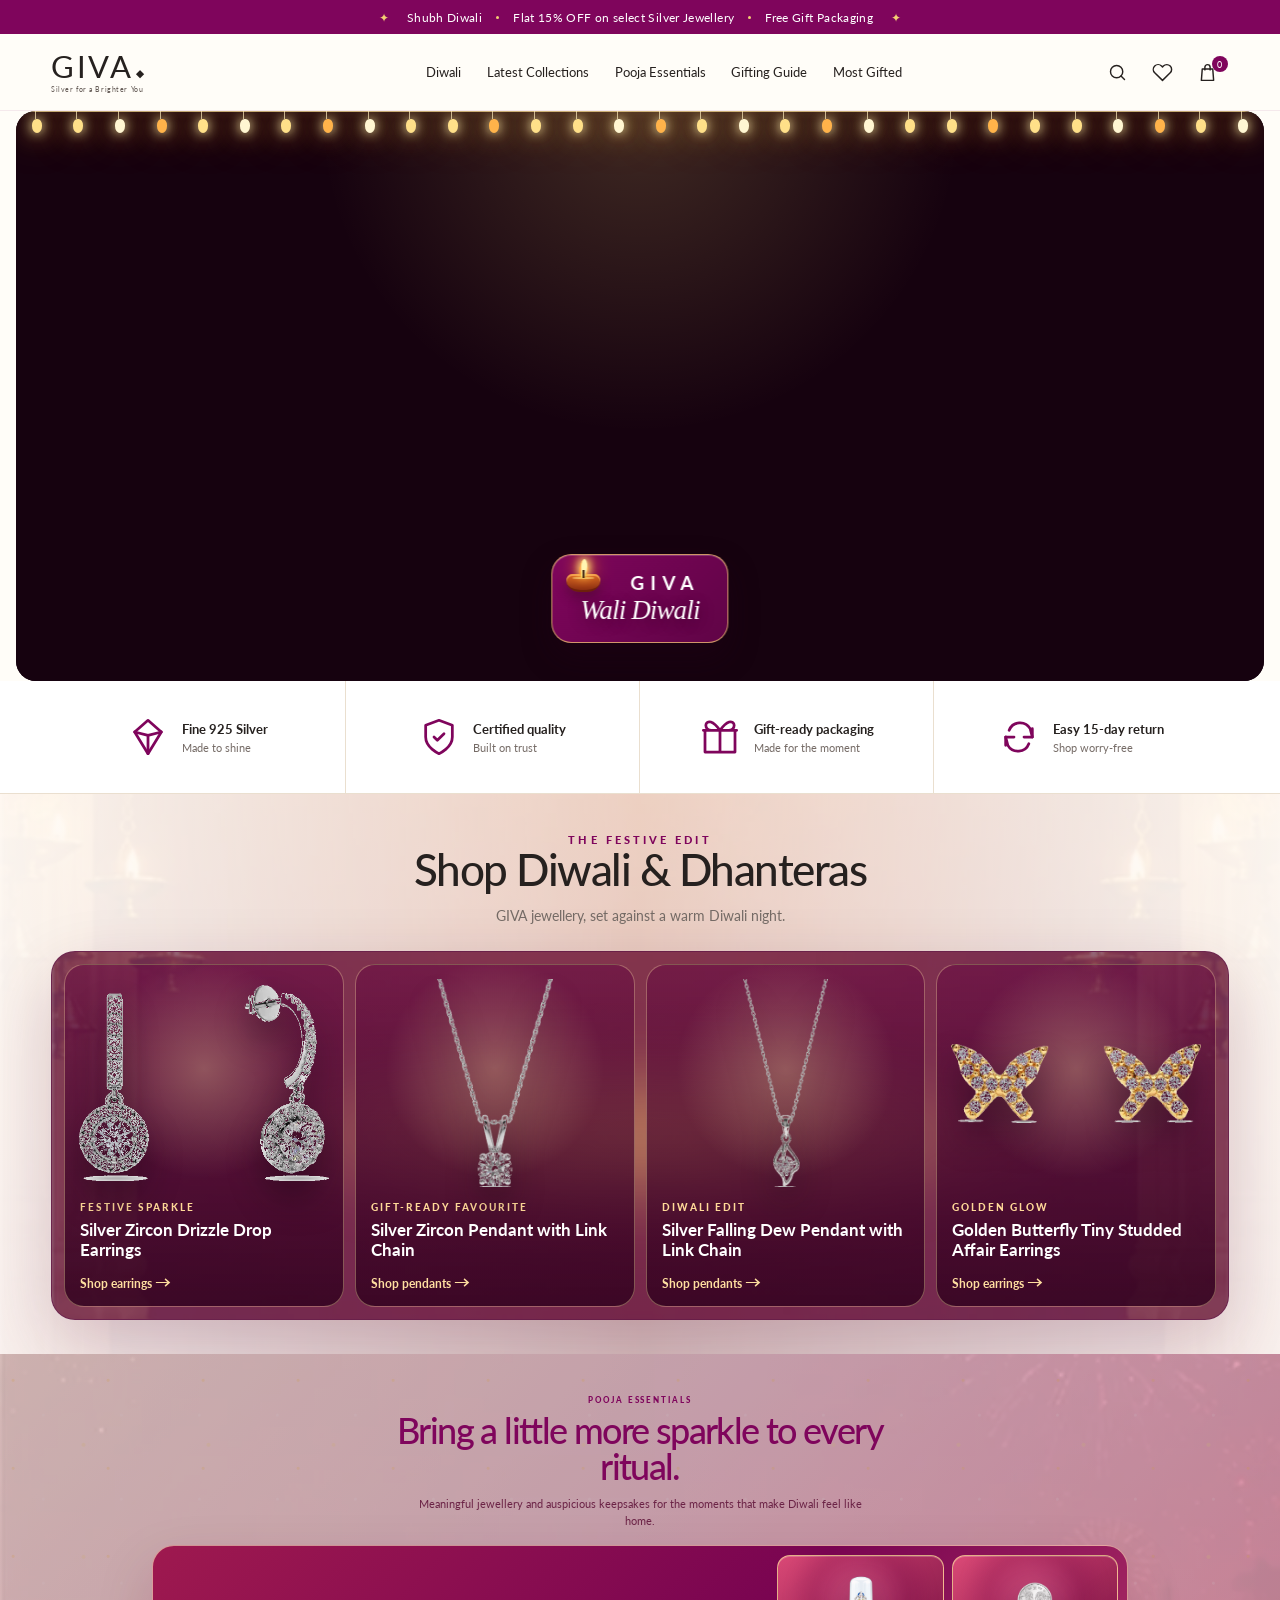
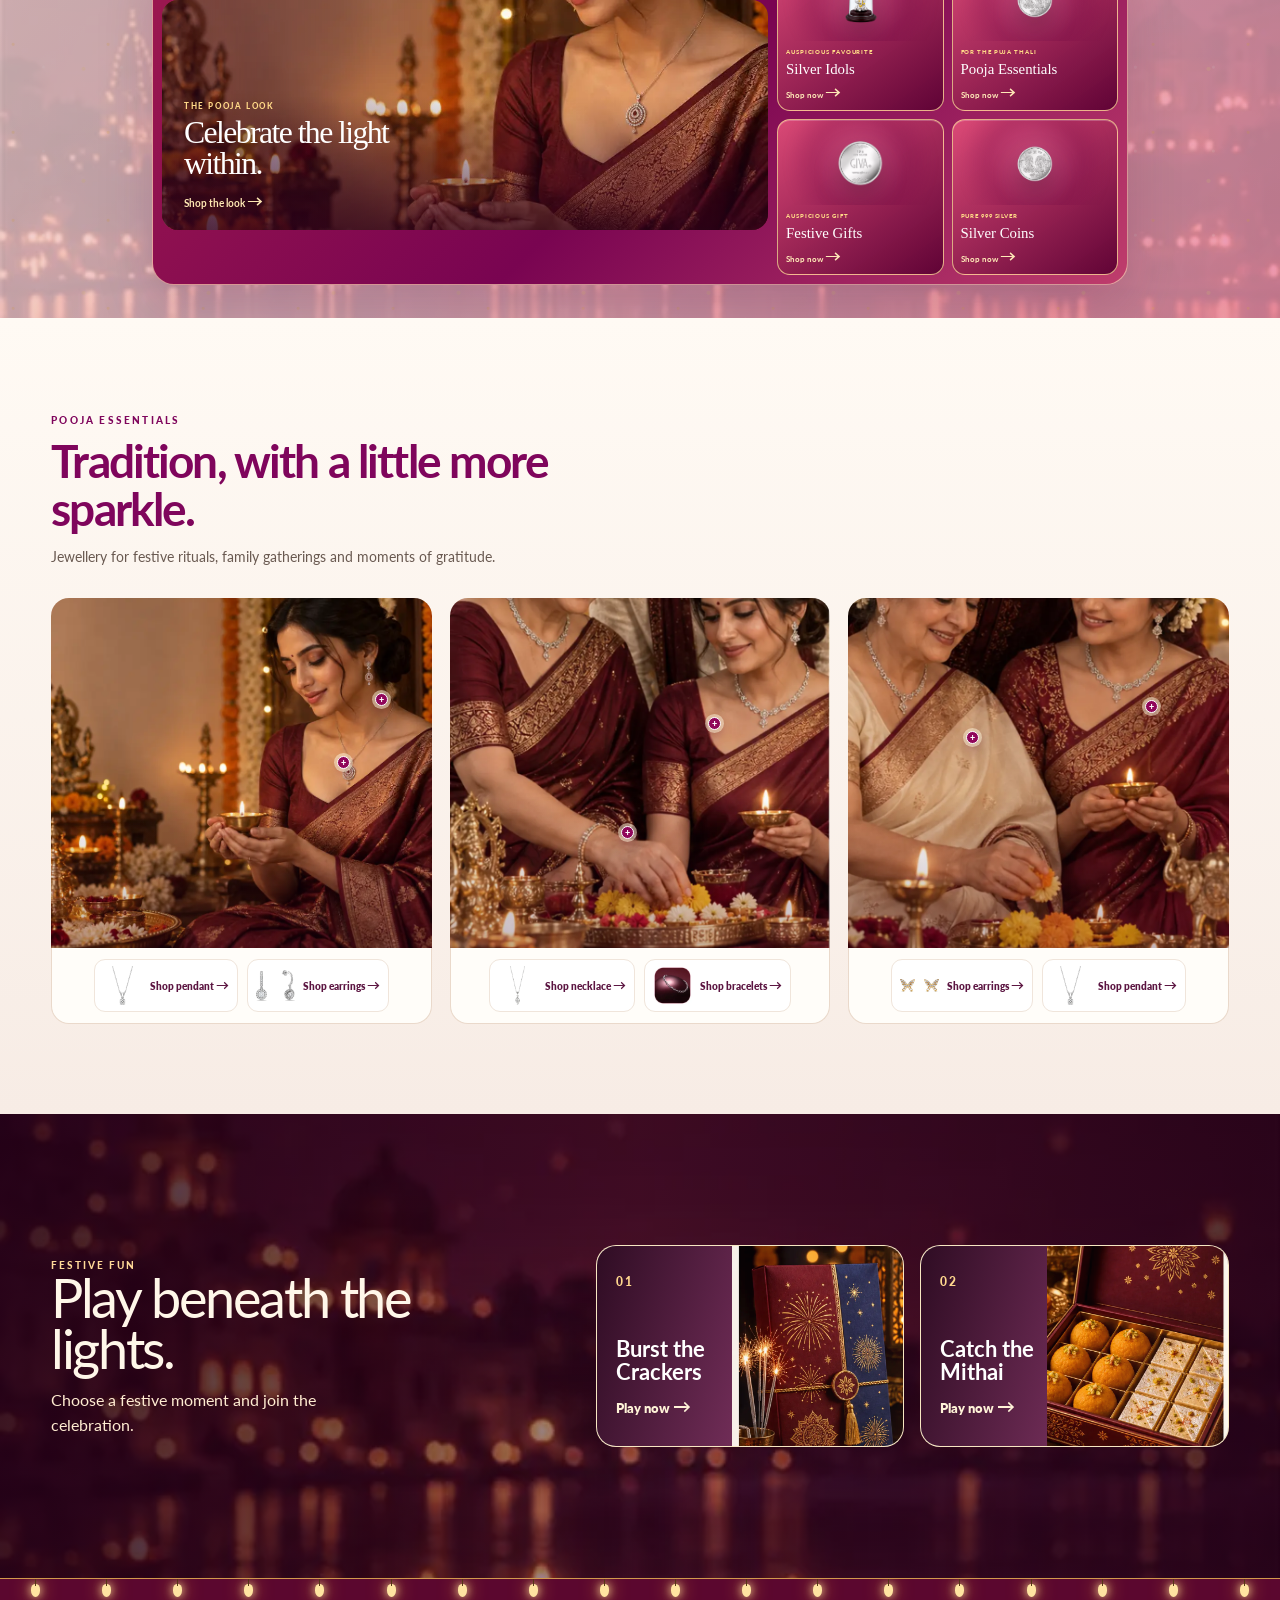
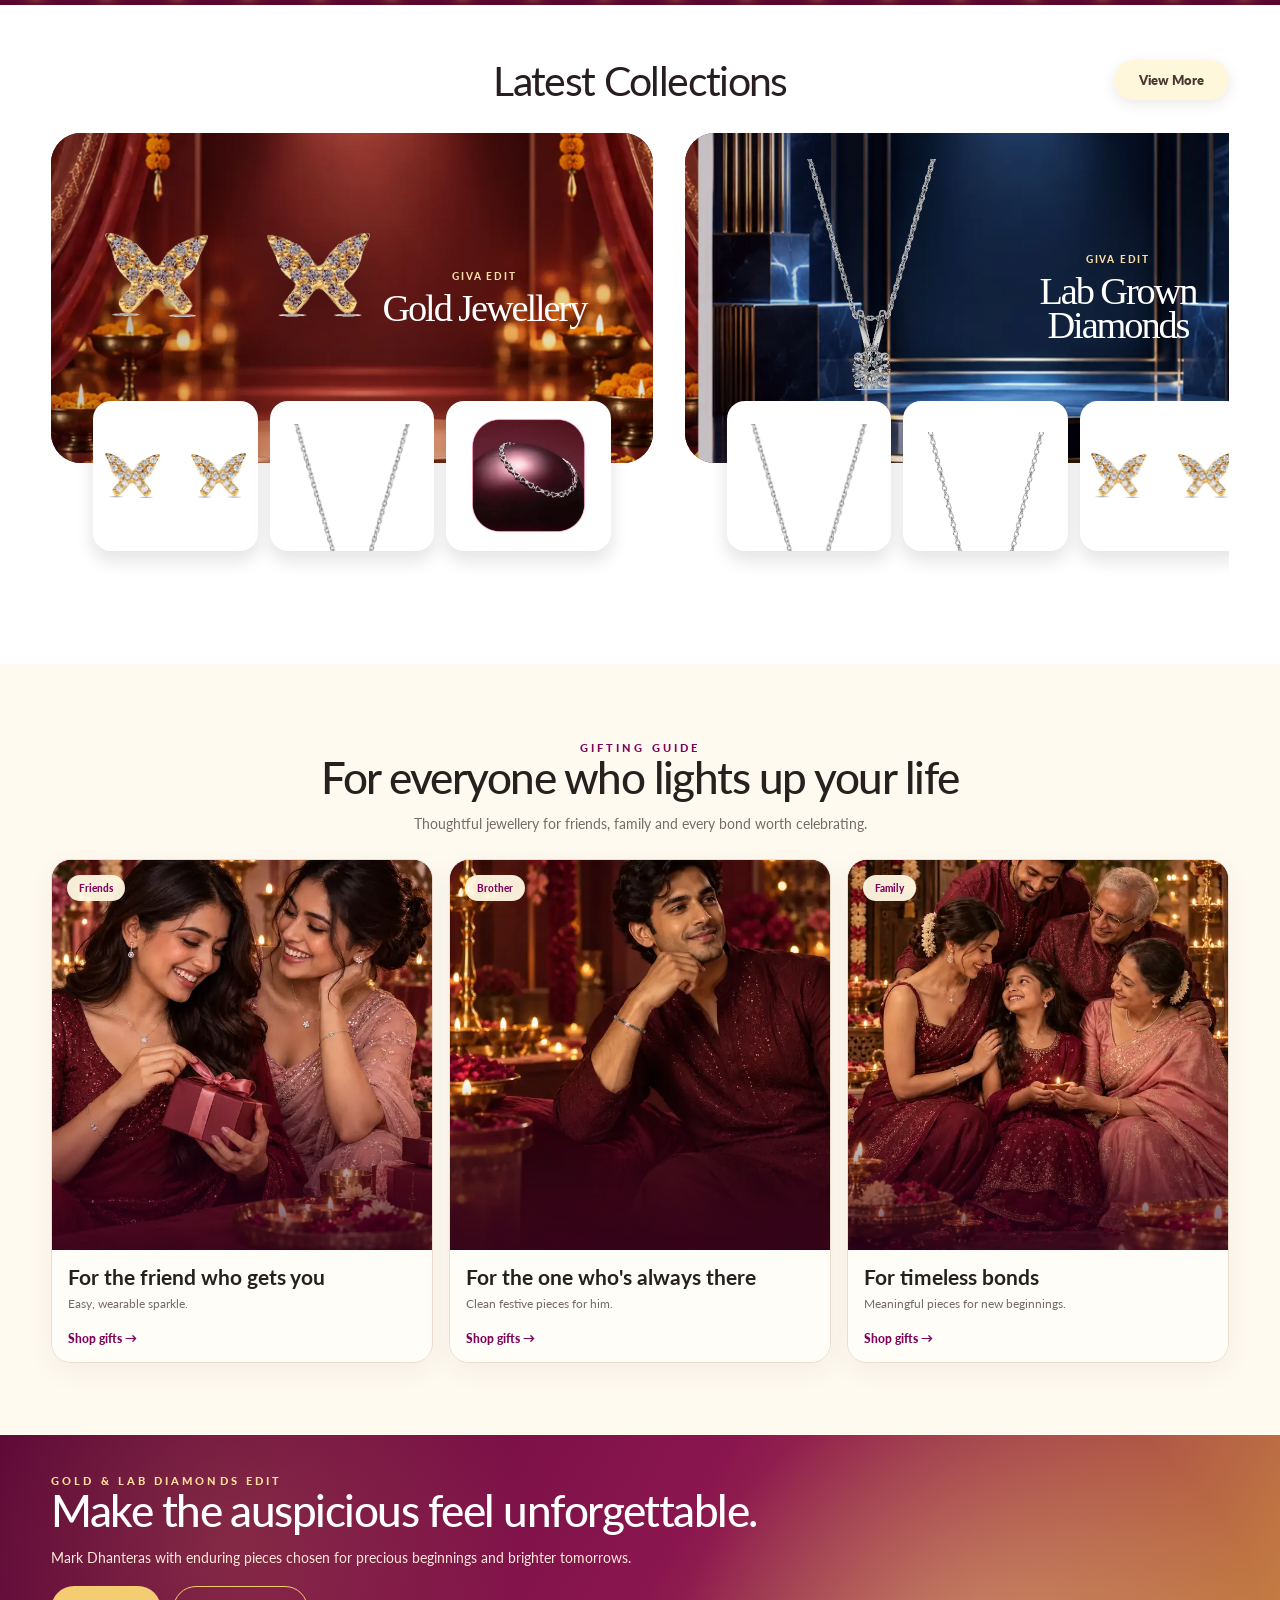
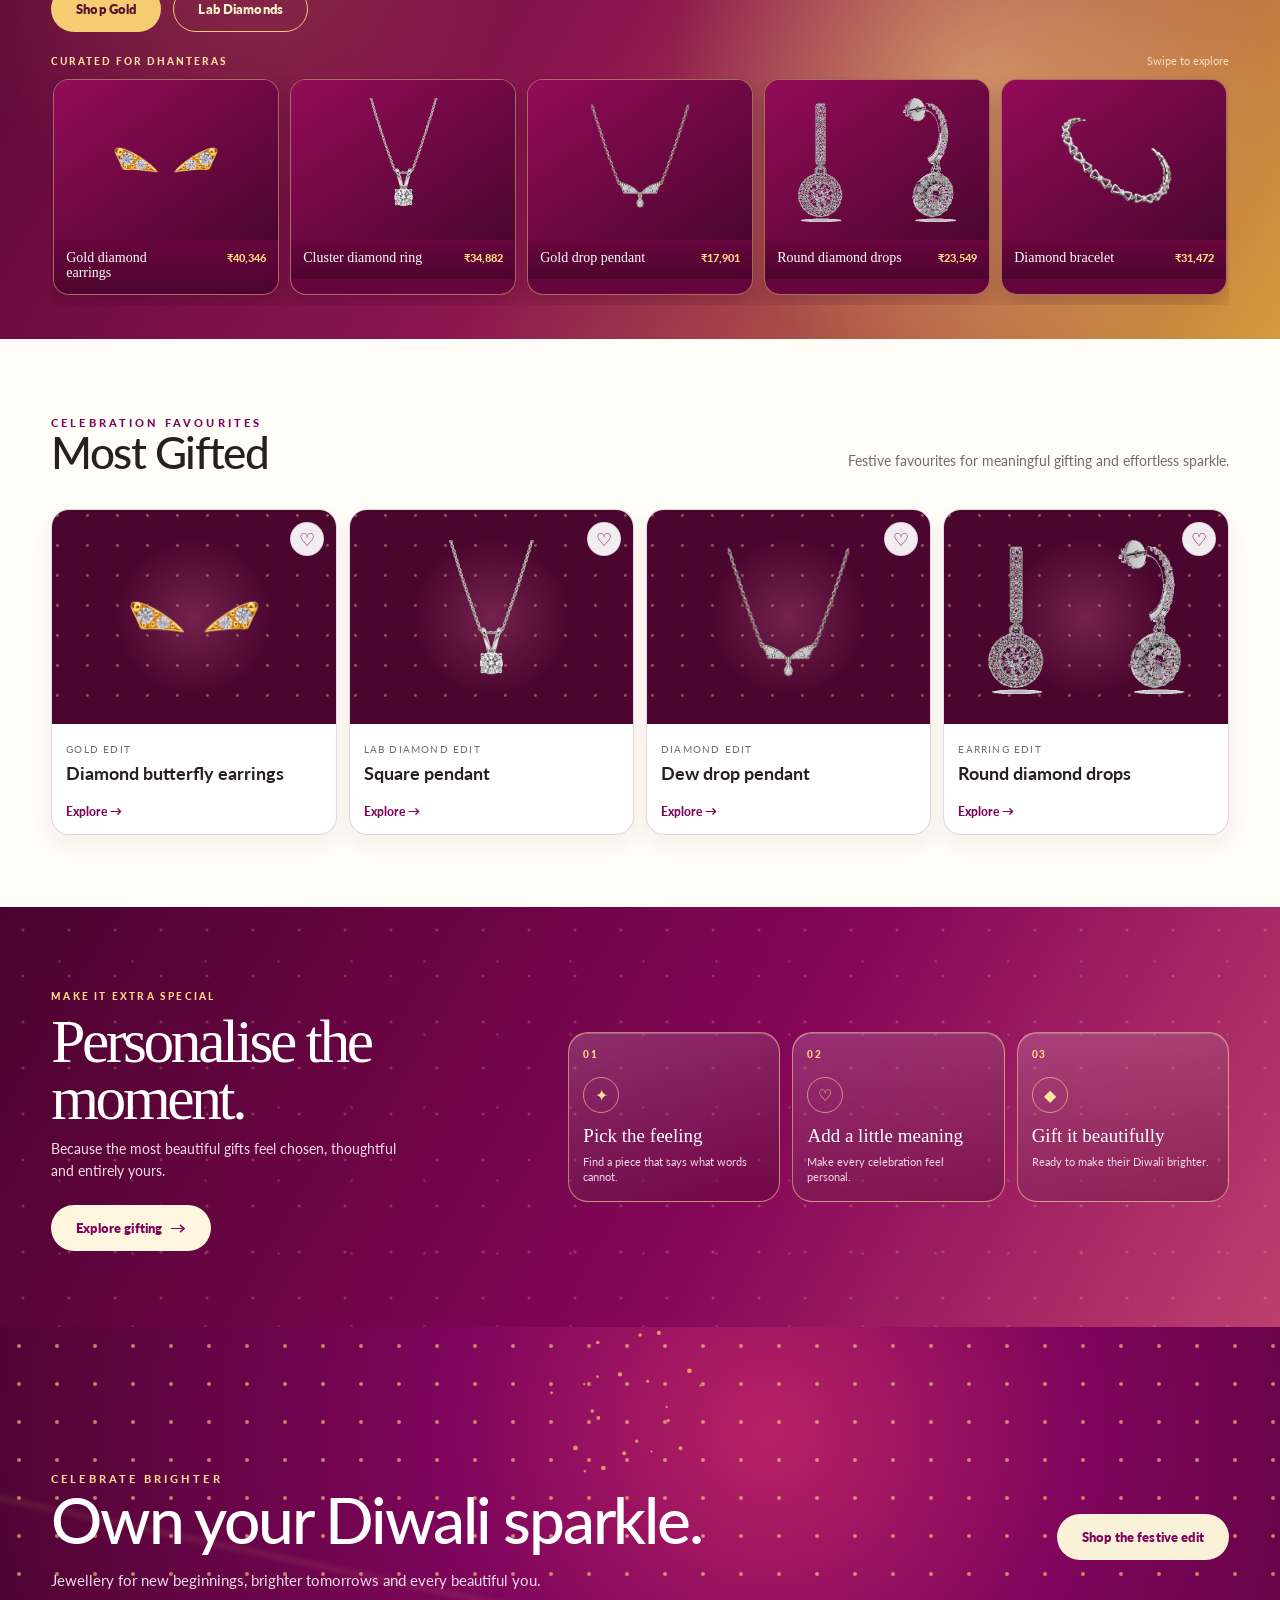
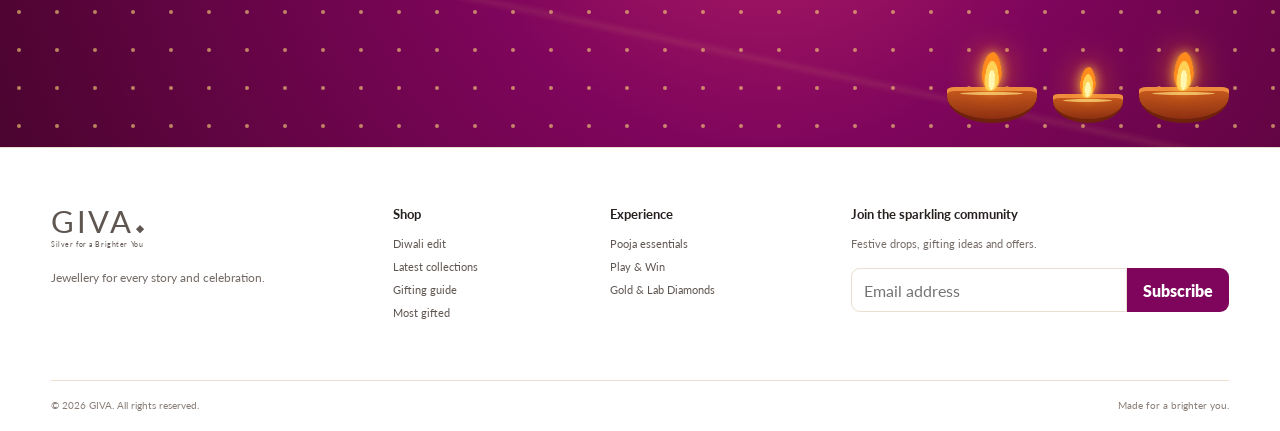
<file: index.html>
<!doctype html>
<html lang="en">
<head>
  <meta charset="utf-8" />
  <meta name="viewport" content="width=device-width, initial-scale=1" />
  <meta name="theme-color" content="#7f055c" />
  <title>GIVA | Diwali & Dhanteras Redesign</title>
  <meta name="description" content="Celebrate Diwali and Dhanteras with GIVA jewellery, festive gifting and new beginnings that shine." />
  <link rel="preconnect" href="https://fonts.googleapis.com">
  <link rel="preconnect" href="https://fonts.gstatic.com" crossorigin>
  <link href="https://fonts.googleapis.com/css2?family=Lato:wght@300;400;500;600;700;900&display=swap" rel="stylesheet">
  <link rel="stylesheet" href="styles.css?v=pooja-scale-05" />
</head>
<body>
  <div class="announcement" role="region" aria-label="Festive offer">
    <span class="announcement-spark">✦</span>
    <div class="announcement-track">
      <span>Shubh Diwali</span><i></i><span>Flat 15% OFF on select Silver Jewellery</span><i></i><span>Free Gift Packaging</span>
    </div>
    <span class="announcement-spark">✦</span>
  </div>

  <header class="site-header" id="top">
    <div class="header-inner shell">
      <button class="menu-toggle icon-btn" aria-label="Open navigation" aria-expanded="false">
        <svg viewBox="0 0 24 24"><path d="M3 6h18M3 12h18M3 18h18"/></svg>
      </button>
      <a class="brand" href="#top" aria-label="GIVA home"><span>GIVA</span><b>◆</b><small>Silver for a Brighter You</small></a>
      <nav class="desktop-nav" aria-label="Primary">
        <a href="#diwali-shop">Diwali</a>
        <a href="#latest">Latest Collections</a>
        <a href="#pooja">Pooja Essentials</a>
        <a href="#gifting">Gifting Guide</a>
        <a href="#most-gifted">Most Gifted</a>
      </nav>
      <div class="header-actions">
        <button class="icon-btn search-btn" aria-label="Search"><svg viewBox="0 0 24 24"><circle cx="11" cy="11" r="7"/><path d="m20 20-4-4"/></svg></button>
        <button class="icon-btn" aria-label="Wishlist"><svg viewBox="0 0 24 24"><path d="M20.8 4.6a5.5 5.5 0 0 0-7.8 0L12 5.7l-1.1-1.1a5.5 5.5 0 0 0-7.8 7.8L12 21l8.8-8.6a5.5 5.5 0 0 0 0-7.8Z"/></svg></button>
        <button class="icon-btn bag-btn" aria-label="Shopping bag"><svg viewBox="0 0 24 24"><path d="M6 8h12l1 13H5L6 8Z"/><path d="M9 9V6a3 3 0 0 1 6 0v3"/></svg><span>0</span></button>
      </div>
    </div>
    <div class="mobile-nav" aria-hidden="true">
      <a href="#diwali-shop">Diwali</a><a href="#latest">Latest Collections</a><a href="#pooja">Pooja Essentials</a><a href="#gifting">Gifting Guide</a><a href="#most-gifted">Most Gifted</a>
    </div>
  </header>

  <main>
    <section class="hero hero-video" aria-label="GIVA Diwali campaign video">
      <video id="heroVideo" class="hero-video-media" autoplay muted loop playsinline preload="auto" disablepictureinpicture controlslist="nodownload noplaybackrate">
        <source src="assets/giva-hero-diwali-v4.mp4" type="video/mp4">
      </video>
      <div class="hero-title-lockup">
        <div class="hero-title-card" aria-label="GIVA Wali Diwali">
          <div class="hero-title-copy">
            <div class="hero-title-toprow">
              <span class="hero-title-diya" aria-hidden="true"><i></i><b></b></span>
              <span class="hero-title-giva">GIVA</span>
            </div>
            <h1 class="hero-title-diwali">Wali Diwali</h1>
          </div>
        </div>
      </div>
      <div class="hero-light-wash" aria-hidden="true"></div>
      <div class="light-string light-string-top" aria-hidden="true"><i></i><i></i><i></i><i></i><i></i><i></i><i></i><i></i><i></i><i></i><i></i><i></i><i></i><i></i><i></i><i></i><i></i><i></i><i></i><i></i><i></i><i></i><i></i><i></i><i></i><i></i><i></i><i></i><i></i><i></i></div>
    </section>

    <section class="promise-bar">
      <div class="shell promise-grid">
        <div><span class="promise-icon"><svg viewBox="0 0 24 24"><path d="m12 2 8 7-8 13L4 9l8-7Z"/><path d="m4 9 8 2 8-2M12 11v11"/></svg></span><p><b>Fine 925 Silver</b><small>Made to shine</small></p></div>
        <div><span class="promise-icon"><svg viewBox="0 0 24 24"><path d="M12 22s8-3.5 8-10V5l-8-3-8 3v7c0 6.5 8 10 8 10Z"/><path d="m9 12 2 2 4-4"/></svg></span><p><b>Certified quality</b><small>Built on trust</small></p></div>
        <div><span class="promise-icon"><svg viewBox="0 0 24 24"><path d="M3 8h18v13H3zM12 8v13M2 8h20M7 8c-2.5 0-3.5-1.5-3.5-3S5 2.5 6.5 3C9 3.8 12 8 12 8M17 8c2.5 0 3.5-1.5 3.5-3S19 2.5 17.5 3C15 3.8 12 8 12 8"/></svg></span><p><b>Gift-ready packaging</b><small>Made for the moment</small></p></div>
        <div><span class="promise-icon"><svg viewBox="0 0 24 24"><path d="M20 7v5h-5"/><path d="M4 17v-5h5"/><path d="M6.1 8A7 7 0 0 1 18.7 7L20 12M4 12l1.3 5A7 7 0 0 0 17.9 16"/></svg></span><p><b>Easy 15-day return</b><small>Shop worry-free</small></p></div>
      </div>
    </section>

    <section class="section diwali-jewels" id="diwali-shop">
      <div class="shell">
        <div class="section-heading centered reveal"><span>THE FESTIVE EDIT</span><h2>Shop Diwali & Dhanteras</h2><p>GIVA jewellery, set against a warm Diwali night.</p></div>
        <div class="diwali-jewel-stage reveal">
          <div class="diwali-jewel-glow" aria-hidden="true"></div>
          <a class="diwali-jewel-card" href="https://www.giva.co/collections/silver-earrings" target="_blank" rel="noreferrer">
            <span class="diwali-jewel-media"><img src="assets/festival-earrings.webp" alt="Silver Zircon Drizzle Drop Earrings"></span>
            <span class="diwali-jewel-copy"><small>Festive sparkle</small><strong>Silver Zircon Drizzle Drop Earrings</strong><em>Shop earrings <b>→</b></em></span>
          </a>
          <a class="diwali-jewel-card" href="https://www.giva.co/collections/silver-necklaces" target="_blank" rel="noreferrer">
            <span class="diwali-jewel-media"><img src="assets/festival-zircon-pendant.webp" alt="Silver Zircon Pendant with Link Chain"></span>
            <span class="diwali-jewel-copy"><small>Gift-ready favourite</small><strong>Silver Zircon Pendant with Link Chain</strong><em>Shop pendants <b>→</b></em></span>
          </a>
          <a class="diwali-jewel-card" href="https://www.giva.co/collections/silver-necklaces" target="_blank" rel="noreferrer">
            <span class="diwali-jewel-media"><img src="assets/festival-dew-pendant.webp" alt="Silver Falling Dew Pendant with Link Chain"></span>
            <span class="diwali-jewel-copy"><small>Diwali edit</small><strong>Silver Falling Dew Pendant with Link Chain</strong><em>Shop pendants <b>→</b></em></span>
          </a>
          <a class="diwali-jewel-card" href="https://www.giva.co/collections/silver-earrings" target="_blank" rel="noreferrer">
            <span class="diwali-jewel-media"><img src="assets/festival-golden-earrings.webp" alt="Golden Butterfly Tiny Studded Affair Earrings"></span>
            <span class="diwali-jewel-copy"><small>Golden glow</small><strong>Golden Butterfly Tiny Studded Affair Earrings</strong><em>Shop earrings <b>→</b></em></span>
          </a>
        </div>
      </div>
    </section>

    <section class="pooja-feature" id="pooja">
      <div class="pooja-feature-fireworks" aria-hidden="true"></div>
      <div class="shell pooja-feature-shell">
        <div class="pooja-feature-heading reveal">
          <span>POOJA ESSENTIALS</span>
          <h2>Bring a little more sparkle to every ritual.</h2>
          <p>Meaningful jewellery and auspicious keepsakes for the moments that make Diwali feel like home.</p>
        </div>
        <div class="pooja-feature-board reveal">
          <a class="pooja-feature-hero" href="https://www.giva.co/collections/silver-necklaces" target="_blank" rel="noreferrer">
            <img src="assets/pooja-jewellery.webp" alt="Woman holding a diya during a Diwali pooja">
            <span class="pooja-feature-hero-copy"><small>THE POOJA LOOK</small><strong>Celebrate the light within.</strong><b>Shop the look <i>→</i></b></span>
          </a>
          <div class="pooja-feature-products">
            <a class="pooja-product-card" href="https://www.giva.co/products/silver-ganapati-idol" target="_blank" rel="noreferrer">
              <span class="pooja-product-art"><img src="assets/giva-balaganapati-idol-cutout.png" alt="GIVA Silver Balaganapati idol"></span>
              <span class="pooja-product-copy"><small>AUSPICIOUS FAVOURITE</small><strong>Silver Idols</strong><b>Shop now <i>→</i></b></span>
            </a>
            <a class="pooja-product-card" href="https://www.giva.co/products/999-silver-goddess-lakshmi-and-lord-ganesh-coin-10-g" target="_blank" rel="noreferrer">
              <span class="pooja-product-art"><img src="assets/giva-lakshmi-ganesh-coin-cutout.png?v=coin-full-01" alt="GIVA 999 silver Lakshmi and Ganesh coin"></span>
              <span class="pooja-product-copy"><small>FOR THE PUJA THALI</small><strong>Pooja Essentials</strong><b>Shop now <i>→</i></b></span>
            </a>
            <a class="pooja-product-card" href="https://www.giva.co/products/silver-sacred-coin-10g" target="_blank" rel="noreferrer">
              <span class="pooja-product-art"><img src="assets/giva-sacred-coin-cutout.png" alt="GIVA Silver Sacred Coin"></span>
              <span class="pooja-product-copy"><small>AUSPICIOUS GIFT</small><strong>Festive Gifts</strong><b>Shop now <i>→</i></b></span>
            </a>
            <a class="pooja-product-card" href="https://www.giva.co/products/999-silver-goddess-lakshmi-and-lord-ganesh-coin-10-g" target="_blank" rel="noreferrer">
              <span class="pooja-product-art"><img src="assets/giva-lakshmi-ganesh-coin-cutout.png?v=coin-full-01" alt="GIVA 999 silver Lakshmi and Ganesh coin"></span>
              <span class="pooja-product-copy"><small>PURE 999 SILVER</small><strong>Silver Coins</strong><b>Shop now <i>→</i></b></span>
            </a>
          </div>
        </div>
      </div>
    </section>

    <section class="pooja-section pooja-lookbook-section" id="pooja-lookbook">
      <div class="shell pooja-lookbook-shell">
        <div class="pooja-lookbook-intro reveal"><span>POOJA ESSENTIALS</span><h2>Tradition, with a little more sparkle.</h2><p>Jewellery for festive rituals, family gatherings and moments of gratitude.</p></div>
        <div class="pooja-lookbook-grid reveal">
          <article class="pooja-look">
            <div class="pooja-look-banner"><img src="assets/pooja-jewellery.webp" alt="Diwali pooja with jewellery"><a class="pooja-hotspot hs-pendant" href="https://www.giva.co/collections/silver-necklaces" target="_blank" rel="noreferrer" aria-label="Shop pendants"></a><a class="pooja-hotspot hs-earrings" href="https://www.giva.co/collections/silver-earrings" target="_blank" rel="noreferrer" aria-label="Shop earrings"></a></div>
            <div class="pooja-look-products"><a href="https://www.giva.co/collections/silver-necklaces" target="_blank" rel="noreferrer"><img src="assets/festival-zircon-pendant.webp" alt="GIVA silver pendant"><span>Shop pendant <b>→</b></span></a><a href="https://www.giva.co/collections/silver-earrings" target="_blank" rel="noreferrer"><img src="assets/festival-earrings.webp" alt="GIVA silver earrings"><span>Shop earrings <b>→</b></span></a></div>
          </article>
          <article class="pooja-look">
            <div class="pooja-look-banner"><img src="assets/pooja-family-one.webp" alt="Family Diwali pooja"><a class="pooja-hotspot hs-necklace" href="https://www.giva.co/collections/silver-necklaces" target="_blank" rel="noreferrer" aria-label="Shop necklaces"></a><a class="pooja-hotspot hs-bracelet" href="https://www.giva.co/collections/silver-bracelets" target="_blank" rel="noreferrer" aria-label="Shop bracelets"></a></div>
            <div class="pooja-look-products"><a href="https://www.giva.co/collections/silver-necklaces" target="_blank" rel="noreferrer"><img src="assets/festival-dew-pendant.webp" alt="GIVA silver necklace"><span>Shop necklace <b>→</b></span></a><a href="https://www.giva.co/collections/silver-bracelets" target="_blank" rel="noreferrer"><img src="assets/Bracelets_1.webp" alt="GIVA bracelets"><span>Shop bracelets <b>→</b></span></a></div>
          </article>
          <article class="pooja-look">
            <div class="pooja-look-banner"><img src="assets/pooja-family-two.webp" alt="Family Diwali pooja with diyas"><a class="pooja-hotspot hs-necklace-two" href="https://www.giva.co/collections/silver-necklaces" target="_blank" rel="noreferrer" aria-label="Shop necklaces"></a><a class="pooja-hotspot hs-earrings-two" href="https://www.giva.co/collections/silver-earrings" target="_blank" rel="noreferrer" aria-label="Shop earrings"></a></div>
            <div class="pooja-look-products"><a href="https://www.giva.co/collections/silver-earrings" target="_blank" rel="noreferrer"><img src="assets/festival-golden-earrings.webp" alt="GIVA earrings"><span>Shop earrings <b>→</b></span></a><a href="https://www.giva.co/collections/silver-necklaces" target="_blank" rel="noreferrer"><img src="assets/festival-zircon-pendant.webp" alt="GIVA pendant"><span>Shop pendant <b>→</b></span></a></div>
          </article>
        </div>
      </div>
    </section>

    <section class="section diwali-play" id="play-win">
      <div class="shell diwali-play-shell">
        <div class="diwali-play-copy reveal"><span>FESTIVE FUN</span><h2>Play beneath the lights.</h2><p>Choose a festive moment and join the celebration.</p></div>
        <div class="diwali-play-actions reveal">
          <button class="diwali-play-card crackers-card" data-game="crackers" aria-label="Open Burst the Crackers game"><img class="diwali-play-art" src="assets/game-cracker-pack.webp" alt=""><span>01</span><strong>Burst the Crackers</strong><small>Play now <b>→</b></small></button>
          <button class="diwali-play-card mithai-card" data-game="mithai" aria-label="Open Catch the Mithai game"><img class="diwali-play-art" src="assets/game-mithai-box.webp" alt=""><span>02</span><strong>Catch the Mithai</strong><small>Play now <b>→</b></small></button>
        </div>
      </div>
    </section>

    <section class="section collection-showcase" id="latest">
      <div class="collection-lights" aria-hidden="true"><i></i><i></i><i></i><i></i><i></i><i></i><i></i><i></i><i></i><i></i><i></i><i></i><i></i><i></i><i></i><i></i><i></i><i></i></div>
      <div class="shell collection-showcase-shell">
        <div class="collection-showcase-head reveal"><h2>Latest Collections</h2><a class="collection-view-more" href="https://www.giva.co/pages/diwali" target="_blank" rel="noreferrer">View More</a></div>
        <div class="collection-showcase-track reveal">
          <article class="collection-showcase-card">
            <a class="collection-banner collection-burgundy" href="https://www.giva.co/collections/gold-jewellery" target="_blank" rel="noreferrer"><img class="collection-banner-bg" src="assets/collection-burgundy.webp" alt=""><img class="collection-stage-product" src="assets/festival-golden-earrings.webp" alt="GIVA gold earrings"><span><small>GIVA EDIT</small><strong>Gold Jewellery</strong></span></a>
            <div class="collection-product-row"><a href="https://www.giva.co/collections/gold-jewellery" target="_blank" rel="noreferrer"><img src="assets/festival-golden-earrings.webp" alt="GIVA gold earrings"></a><a href="https://www.giva.co/collections/gold-jewellery" target="_blank" rel="noreferrer"><img src="assets/festival-zircon-pendant.webp" alt="GIVA pendant"></a><a href="https://www.giva.co/collections/gold-jewellery" target="_blank" rel="noreferrer"><img src="assets/Bracelets_1.webp" alt="GIVA bracelet"></a></div>
          </article>
          <article class="collection-showcase-card">
            <a class="collection-banner collection-blue" href="https://www.giva.co/collections/lab-grown-diamonds" target="_blank" rel="noreferrer"><img class="collection-banner-bg" src="assets/collection-blue.webp" alt=""><img class="collection-stage-product" src="assets/festival-zircon-pendant.webp" alt="GIVA silver pendant"><span><small>GIVA EDIT</small><strong>Lab Grown Diamonds</strong></span></a>
            <div class="collection-product-row"><a href="https://www.giva.co/collections/lab-grown-diamonds" target="_blank" rel="noreferrer"><img src="assets/festival-zircon-pendant.webp" alt="GIVA pendant"></a><a href="https://www.giva.co/collections/lab-grown-diamonds" target="_blank" rel="noreferrer"><img src="assets/festival-dew-pendant.webp" alt="GIVA necklace"></a><a href="https://www.giva.co/collections/lab-grown-diamonds" target="_blank" rel="noreferrer"><img src="assets/festival-golden-earrings.webp" alt="GIVA earrings"></a></div>
          </article>
          <article class="collection-showcase-card">
            <a class="collection-banner collection-green" href="https://www.giva.co/collections/silver-earrings" target="_blank" rel="noreferrer"><img class="collection-banner-bg" src="assets/collection-green.webp" alt=""><img class="collection-stage-product" src="assets/festival-earrings.webp" alt="GIVA silver earrings"><span><small>GIVA EDIT</small><strong>Silver Jewellery</strong></span></a>
            <div class="collection-product-row"><a href="https://www.giva.co/collections/silver-earrings" target="_blank" rel="noreferrer"><img src="assets/festival-earrings.webp" alt="GIVA silver earrings"></a><a href="https://www.giva.co/collections/silver-earrings" target="_blank" rel="noreferrer"><img src="assets/festival-dew-pendant.webp" alt="GIVA silver pendant"></a><a href="https://www.giva.co/collections/silver-earrings" target="_blank" rel="noreferrer"><img src="assets/Bracelets_1.webp" alt="GIVA bracelet"></a></div>
          </article>
        </div>
      </div>
    </section>

    <section class="section section-cream" id="gifting">
      <div class="shell">
        <div class="section-heading centered reveal"><span>GIFTING GUIDE</span><h2>For everyone who lights up your life</h2><p>Thoughtful jewellery for friends, family and every bond worth celebrating.</p></div>
        <div class="gift-guide reveal">
          <a class="gift-card" href="#most-gifted"><div class="gift-image"><img src="assets/gifting-friends.webp" alt="Two friends exchanging a Diwali gift"><span class="gift-label">Friends</span></div><div><h3>For the friend who gets you</h3><p>Easy, wearable sparkle.</p><span>Shop gifts →</span></div></a>
          <a class="gift-card" href="#most-gifted"><div class="gift-image"><img src="assets/gifting-brother.webp" alt="Brother celebrating Diwali in a burgundy kurta"><span class="gift-label">Brother</span></div><div><h3>For the one who's always there</h3><p>Clean festive pieces for him.</p><span>Shop gifts →</span></div></a>
          <a class="gift-card" href="#most-gifted"><div class="gift-image"><img src="assets/gifting-family.webp" alt="Family celebrating Diwali together"><span class="gift-label">Family</span></div><div><h3>For timeless bonds</h3><p>Meaningful pieces for new beginnings.</p><span>Shop gifts →</span></div></a>
        </div>
      </div>
    </section>

    <section class="gold-edit" id="gold-edit">
      <div class="gold-pattern" aria-hidden="true"></div>
      <div class="shell gold-inner reveal">
        <div class="gold-copy"><span>GOLD & LAB DIAMONDS EDIT</span><h2>Make the auspicious feel unforgettable.</h2><p>Mark Dhanteras with enduring pieces chosen for precious beginnings and brighter tomorrows.</p><div class="gold-actions"><a class="button gold-button" href="https://www.giva.co/collections/gold-jewellery" target="_blank" rel="noreferrer">Shop Gold</a><a class="button gold-outline" href="https://www.giva.co/collections/lab-grown-diamonds" target="_blank" rel="noreferrer">Lab Diamonds</a></div></div>
        <div class="gold-products-block">
          <div class="gold-products-head"><span>CURATED FOR DHANTERAS</span><small>Swipe to explore</small></div>
          <div class="gold-product-rail">
            <a class="gold-product-card" href="https://www.giva.co/products/gold-classic-solitaire-diamond-stud-earrings" target="_blank" rel="noreferrer"><span class="gold-product-visual"><img src="assets/giva-gold-butterfly-earrings-safe-v2.png" alt="GIVA gold diamond earrings"></span><span class="gold-product-meta"><strong>Gold diamond earrings</strong><b>₹40,346</b></span></a>
            <a class="gold-product-card" href="https://www.giva.co/products/gold-shining-cluster-diamond-ring" target="_blank" rel="noreferrer"><span class="gold-product-visual"><img src="assets/giva-product-square-pendant.png" alt="GIVA lab diamond pendant"></span><span class="gold-product-meta"><strong>Cluster diamond ring</strong><b>₹34,882</b></span></a>
            <a class="gold-product-card" href="https://www.giva.co/collections/gold-jewellery" target="_blank" rel="noreferrer"><span class="gold-product-visual"><img src="assets/giva-dew-pendant-safe-v2.png" alt="GIVA diamond pendant"></span><span class="gold-product-meta"><strong>Gold drop pendant</strong><b>₹17,901</b></span></a>
            <a class="gold-product-card" href="https://www.giva.co/collections/lab-grown-diamonds" target="_blank" rel="noreferrer"><span class="gold-product-visual"><img src="assets/festival-earrings.webp" alt="GIVA lab diamond earrings"></span><span class="gold-product-meta"><strong>Round diamond drops</strong><b>₹23,549</b></span></a>
            <a class="gold-product-card" href="https://www.giva.co/products/14k-gold-gentle-breeze-diamond-earrings" target="_blank" rel="noreferrer"><span class="gold-product-visual"><img src="assets/giva-product-bracelet.png" alt="GIVA diamond bracelet"></span><span class="gold-product-meta"><strong>Diamond bracelet</strong><b>₹31,472</b></span></a>
          </div>
        </div>
      </div>
    </section>

    <section class="section" id="most-gifted">
      <div class="shell">
        <div class="section-heading split reveal"><div><span>CELEBRATION FAVOURITES</span><h2>Most Gifted</h2></div><p>Festive favourites for meaningful gifting and effortless sparkle.</p></div>
        <div class="gifted-grid reveal">
          <article class="gifted-card"><div class="gifted-media gifted-media--product"><img src="assets/giva-gold-butterfly-earrings-safe-v2.png" alt="GIVA gold diamond butterfly earrings"><button class="wish" aria-label="Add to wishlist">♡</button></div><div class="gifted-info"><small>Gold edit</small><h3>Diamond butterfly earrings</h3><a href="https://www.giva.co/collections/gold-jewellery" target="_blank" rel="noreferrer">Explore →</a></div></article>
          <article class="gifted-card"><div class="gifted-media gifted-media--product"><img src="assets/giva-product-square-pendant.png" alt="GIVA lab diamond square pendant"><button class="wish" aria-label="Add to wishlist">♡</button></div><div class="gifted-info"><small>Lab diamond edit</small><h3>Square pendant</h3><a href="https://www.giva.co/collections/lab-grown-diamonds" target="_blank" rel="noreferrer">Explore →</a></div></article>
          <article class="gifted-card"><div class="gifted-media gifted-media--product"><img src="assets/giva-dew-pendant-safe-v2.png" alt="GIVA lab diamond dew pendant"><button class="wish" aria-label="Add to wishlist">♡</button></div><div class="gifted-info"><small>Diamond edit</small><h3>Dew drop pendant</h3><a href="https://www.giva.co/collections/lab-grown-diamonds" target="_blank" rel="noreferrer">Explore →</a></div></article>
          <article class="gifted-card"><div class="gifted-media gifted-media--product"><img src="assets/festival-earrings.webp" alt="GIVA lab diamond round earrings"><button class="wish" aria-label="Add to wishlist">♡</button></div><div class="gifted-info"><small>Earring edit</small><h3>Round diamond drops</h3><a href="https://www.giva.co/collections/lab-grown-diamonds" target="_blank" rel="noreferrer">Explore →</a></div></article>
        </div>
      </div>
    </section>

    <section class="personalize-gifting reveal" id="personalize">
      <div class="personalize-sparkle" aria-hidden="true"></div>
      <div class="shell personalize-inner">
        <div class="personalize-copy"><small>MAKE IT EXTRA SPECIAL</small><h2>Personalise the moment.</h2><p>Because the most beautiful gifts feel chosen, thoughtful and entirely yours.</p><a class="button ivory" href="https://www.giva.co/pages/diwali" target="_blank" rel="noreferrer">Explore gifting <b>→</b></a></div>
        <div class="personalize-steps">
          <article><span>01</span><i>✦</i><strong>Pick the feeling</strong><p>Find a piece that says what words cannot.</p></article>
          <article><span>02</span><i>♡</i><strong>Add a little meaning</strong><p>Make every celebration feel personal.</p></article>
          <article><span>03</span><i>◆</i><strong>Gift it beautifully</strong><p>Ready to make their Diwali brighter.</p></article>
        </div>
      </div>
    </section>

    <section class="closing-cta">
      <canvas id="closingCanvas" aria-hidden="true"></canvas>
      <div class="closing-lights" aria-hidden="true"></div>
      <div class="shell closing-inner reveal">
        <div><span>CELEBRATE BRIGHTER</span><h2>Own your Diwali sparkle.</h2><p>Jewellery for new beginnings, brighter tomorrows and every beautiful you.</p></div>
        <a class="button ivory" href="#diwali-shop">Shop the festive edit</a>
      </div>
      <div class="closing-diyas" aria-hidden="true"><span class="diya large"><b></b></span><span class="diya"><b></b></span><span class="diya large"><b></b></span></div>
    </section>
  </main>

  <footer>
    <div class="shell footer-grid">
      <div class="footer-brand"><a class="brand" href="#top"><span>GIVA</span><b>◆</b><small>Silver for a Brighter You</small></a><p>Jewellery for every story and celebration.</p></div>
      <div><h4>Shop</h4><a href="#diwali-shop">Diwali edit</a><a href="#latest">Latest collections</a><a href="#gifting">Gifting guide</a><a href="#most-gifted">Most gifted</a></div>
      <div><h4>Experience</h4><a href="#pooja">Pooja essentials</a><a href="#play-win">Play & Win</a><a href="#gold-edit">Gold & Lab Diamonds</a></div>
      <div class="newsletter"><h4>Join the sparkling community</h4><p>Festive drops, gifting ideas and offers.</p><form id="newsletter"><input type="email" placeholder="Email address" aria-label="Email address" required><button type="submit">Subscribe</button></form><small id="newsletterMessage"></small></div>
    </div>
    <div class="shell footer-bottom"><span>© 2026 GIVA. All rights reserved.</span><span>Made for a brighter you.</span></div>
  </footer>

  <div class="game-modal" id="gameModal" aria-hidden="true" role="dialog" aria-modal="true" aria-labelledby="gameTitle">
    <button class="modal-backdrop" data-close-game aria-label="Close game"></button>
    <div class="modal-card"><button class="modal-close" data-close-game aria-label="Close">×</button><div class="modal-visual"><div class="cracker" aria-hidden="true"><i></i><i></i><i></i><i></i><i></i><i></i></div></div><small>FESTIVE PLAY</small><h2 id="gameTitle">Burst the Crackers</h2><p id="gameText">Tap the button and enjoy a small web-native firework moment.</p><button class="button primary" id="gameAction">Burst now</button><div class="reward-message" id="rewardMessage"></div></div>
  </div>

  <script src="script.js?v=9c8180f"></script>
</body>
</html>
</file>
<file: styles.css>
:root{
  --brand:#e9718b;
  --brand-deep:#7f055c;
  --brand-dark:#570440;
  --cream:#f9f2d8;
  --cream-2:#fffaf0;
  --ivory:#fffdf8;
  --gold:#d8aa45;
  --gold-light:#f4cf73;
  --ink:#26211f;
  --muted:#756b66;
  --line:#eadfcf;
  --shell:1320px;
  --gutter:clamp(16px,4vw,64px);
  --section-y:clamp(56px,6vw,88px);
  --radius:20px;
  --shadow:0 18px 50px rgba(68,39,29,.10);
}
*{box-sizing:border-box}
html{scroll-behavior:smooth}
body{margin:0;background:var(--ivory);color:var(--ink);font-family:"Lato",Arial,sans-serif;-webkit-font-smoothing:antialiased}
body.no-scroll{overflow:hidden}
a{color:inherit;text-decoration:none}
button,input{font:inherit}
button{cursor:pointer}
img{display:block;max-width:100%}
svg{display:block;fill:none;stroke:currentColor;stroke-width:1.65;stroke-linecap:round;stroke-linejoin:round}
.shell{width:min(var(--shell),calc(100% - (var(--gutter)*2)));margin-inline:auto}
.announcement{height:34px;display:flex;align-items:center;justify-content:center;gap:18px;background:var(--brand-deep);color:white;font-size:12px;letter-spacing:.03em;position:relative;z-index:80;overflow:hidden}
.announcement-track{display:flex;gap:14px;align-items:center;white-space:nowrap}.announcement-track i{width:3px;height:3px;border-radius:50%;background:var(--gold-light)}.announcement-spark{color:var(--gold-light);animation:twinkle 1.8s ease-in-out infinite alternate}
.site-header{position:sticky;top:0;z-index:70;background:rgba(255,253,248,.94);backdrop-filter:blur(18px);border-bottom:1px solid rgba(127,5,92,.08)}
.header-inner{height:76px;display:grid;grid-template-columns:180px 1fr auto;align-items:center;gap:24px}
.brand{display:inline-grid;grid-template-columns:auto auto;grid-template-rows:auto auto;width:max-content;align-items:end;line-height:1}.brand>span{font-size:31px;font-weight:400;letter-spacing:.08em}.brand>b{font-size:10px;margin:0 0 4px 3px}.brand>small{grid-column:1/3;font-size:7px;letter-spacing:.08em;margin-top:4px;color:#665d58}.desktop-nav{display:flex;justify-content:center;gap:clamp(18px,2vw,34px);font-size:13px}.desktop-nav a{position:relative;padding:28px 0}.desktop-nav a::after{content:"";position:absolute;left:0;right:100%;bottom:19px;height:1.5px;background:var(--brand-deep);transition:.24s}.desktop-nav a:hover::after{right:0}.header-actions{display:flex;align-items:center;gap:3px}.icon-btn{width:42px;height:42px;display:grid;place-items:center;border:0;background:transparent;color:var(--ink);position:relative}.icon-btn svg{width:21px;height:21px}.bag-btn span{position:absolute;top:5px;right:1px;min-width:16px;height:16px;padding:0 4px;display:grid;place-items:center;border-radius:9px;background:var(--brand-deep);color:#fff;font-size:9px}.menu-toggle{display:none}.mobile-nav{display:none}
.hero{height:clamp(600px,72vh,760px);min-height:600px;position:relative;overflow:hidden;background:var(--cream)}
#festiveCanvas,#closingCanvas{position:absolute;inset:0;width:100%;height:100%;pointer-events:none;z-index:8}
.hero-slider,.hero-slide{position:absolute;inset:0}.hero-slide{opacity:0;visibility:hidden;transition:opacity .9s ease,visibility .9s;pointer-events:none}.hero-slide.active{opacity:1;visibility:visible;pointer-events:auto}
.hero-photo{position:absolute;inset:0 0 0 45%;overflow:hidden}.hero-photo img{width:100%;height:100%;object-fit:cover;object-position:center 31%;transform:scale(1.02);transition:transform 6.5s ease}.hero-slide.active .hero-photo img{transform:scale(1.075)}
.hero-wash{position:absolute;inset:0;background:linear-gradient(90deg,#fbefd4 0%,#fbefd4 31%,rgba(251,239,212,.94) 39%,rgba(251,239,212,.48) 55%,rgba(251,239,212,.02) 73%),linear-gradient(0deg,rgba(55,20,18,.08),transparent 34%)}
.hero-copy{position:relative;z-index:5;height:100%;display:flex;align-items:center}.hero-copy-inner{max-width:620px;padding-top:16px}.eyebrow,.section-heading>span,.section-heading>div>span,.pooja-copy>span,.gold-copy>span,.closing-inner>div>span{margin:0 0 14px;color:var(--brand-deep);font-size:11px;font-weight:900;letter-spacing:.28em}.hero h1{font-size:clamp(48px,5.4vw,76px);line-height:.98;letter-spacing:-.04em;margin:0 0 22px;max-width:650px;font-weight:500;color:var(--brand-deep)}.hero-lede{max-width:530px;font-size:17px;line-height:1.65;margin:0;color:#554a45}.hero-actions{display:flex;gap:12px;margin-top:30px}.button{border-radius:999px;min-height:46px;padding:0 24px;display:inline-flex;align-items:center;justify-content:center;border:1px solid transparent;font-size:13px;font-weight:800;letter-spacing:.01em;transition:transform .22s,box-shadow .22s,background .22s}.button:hover{transform:translateY(-2px)}.button.primary{background:var(--brand-deep);color:white;box-shadow:0 9px 25px rgba(127,5,92,.2)}.button.primary:hover{background:var(--brand-dark)}.button.ghost{border-color:var(--brand-deep);color:var(--brand-deep);background:rgba(255,255,255,.36)}.button.ivory{background:var(--cream);color:var(--brand-deep)}
.hero-arrow{position:absolute;top:50%;z-index:12;width:44px;height:44px;border-radius:50%;border:1px solid rgba(127,5,92,.15);background:rgba(255,253,248,.84);color:var(--brand-deep);display:grid;place-items:center;transform:translateY(-50%);box-shadow:0 7px 25px rgba(55,15,26,.06)}.hero-arrow svg{width:22px;height:22px}.hero-arrow.prev{left:22px}.hero-arrow.next{right:22px}.hero-dots{position:absolute;left:50%;bottom:22px;transform:translateX(-50%);z-index:13;display:flex;gap:8px}.hero-dots button{border:0;width:8px;height:8px;border-radius:50%;background:rgba(127,5,92,.25);padding:0;transition:.2s}.hero-dots button.active{width:26px;border-radius:8px;background:var(--brand-deep)}
.light-string{position:absolute;z-index:14;left:-1%;right:-1%;top:0;height:24px;display:flex;justify-content:space-around;pointer-events:none}.light-string::before{content:"";position:absolute;top:0;left:0;right:0;border-top:1px solid rgba(127,5,92,.22)}.light-string i{width:7px;height:9px;border-radius:50% 50% 55% 55%;background:#ffc94c;box-shadow:0 0 9px #ffc94c,0 0 19px #ffad2f;transform:translateY(6px);animation:bulb 1.4s ease-in-out infinite alternate}.light-string i:nth-child(3n){animation-delay:-.5s}.light-string i:nth-child(4n){animation-delay:-.9s}.light-string i::before{content:"";position:absolute;width:1px;height:7px;background:rgba(74,34,19,.25);top:-7px;left:3px}.hero-festive-edge{position:absolute;z-index:9;bottom:22px;left:28px;display:flex;align-items:end;gap:12px;filter:drop-shadow(0 10px 12px rgba(91,34,10,.22))}
.diya{position:relative;display:block;width:70px;height:29px;border-radius:10% 10% 54% 54% / 10% 10% 80% 80%;background:linear-gradient(180deg,#cb5c1e,#8a2e11);border-bottom:4px solid #6e210b;box-shadow:inset 0 4px 0 #ed8d3f}.diya::after{content:"";position:absolute;left:15%;right:15%;top:5px;height:3px;border-radius:50%;background:rgba(255,221,125,.72)}.diya b{position:absolute;left:50%;bottom:21px;width:16px;height:31px;transform:translateX(-50%) rotate(2deg);border-radius:56% 44% 56% 44%;background:radial-gradient(ellipse at 50% 72%,#fff7b0 0 24%,#ffd154 25% 47%,#ff8b1d 49% 70%,transparent 72%);filter:drop-shadow(0 0 6px #ffbd38) drop-shadow(0 0 16px rgba(255,132,15,.75));animation:flicker .55s ease-in-out infinite alternate}.diya.small{width:48px;height:21px}.diya.small b{width:11px;height:23px;bottom:15px}.diya.large{width:90px;height:36px}.diya.large b{width:20px;height:39px;bottom:28px}
.promise-bar{border-bottom:1px solid var(--line);background:#fff}.promise-grid{display:grid;grid-template-columns:repeat(4,1fr);min-height:112px}.promise-grid>div{display:flex;align-items:center;justify-content:center;gap:14px;border-right:1px solid var(--line);padding:22px 24px}.promise-grid>div:last-child{border-right:0}.promise-icon{width:40px;height:40px;color:var(--brand-deep)}.promise-icon svg{width:100%;height:100%}.promise-grid p{margin:0;display:flex;flex-direction:column;gap:4px}.promise-grid b{font-size:13px}.promise-grid small{color:var(--muted);font-size:11px}
.section{padding:var(--section-y) 0}.section-soft{background:#fff8f3}.section-cream{background:var(--cream-2)}.section-heading{margin-bottom:34px}.section-heading.centered{text-align:center;max-width:720px;margin:0 auto 38px}.section-heading h2,.pooja-copy h2,.gold-copy h2,.consult-inner h2,.closing-inner h2{font-size:clamp(34px,3.4vw,52px);line-height:1.05;letter-spacing:-.035em;font-weight:500;margin:0}.section-heading p{color:var(--muted);line-height:1.6;font-size:14px;margin:12px 0 0}.section-heading.split{display:flex;align-items:end;justify-content:space-between;gap:32px}.section-heading.split p{max-width:440px;text-align:right;margin-bottom:3px}.text-link{font-size:13px;font-weight:800;color:var(--brand-deep)}
.category-mosaic{display:grid;grid-template-columns:repeat(4,1fr);grid-auto-rows:205px;gap:14px}.category-card{position:relative;overflow:hidden;border-radius:18px;border:1px solid var(--line);background:var(--cream);box-shadow:0 7px 24px rgba(89,48,22,.04)}.category-card--feature{grid-column:span 2;grid-row:span 2}.category-card img{width:100%;height:100%;object-fit:cover;transition:transform .45s ease}.category-card--feature img{object-position:center}.category-card:hover img{transform:scale(1.035)}.category-card::after{content:"";position:absolute;inset:0;background:linear-gradient(0deg,rgba(38,18,24,.62),transparent 48%)}.category-copy{position:absolute;z-index:2;left:18px;right:18px;bottom:16px;color:white;display:flex;align-items:end;justify-content:space-between;gap:14px}.category-copy small{display:block;margin-bottom:6px;color:#ffe9b9;font-weight:700}.category-copy h3{margin:0;font-size:22px;font-weight:600}.category-copy span{font-size:11px;white-space:nowrap}.category-card--feature .category-copy{left:28px;right:28px;bottom:25px}.category-card--feature .category-copy h3{font-size:34px}
.games{display:grid;grid-template-columns:1fr 1fr 220px;gap:18px;align-items:stretch}.game-card{position:relative;border:0;border-radius:20px;overflow:hidden;background:white;padding:0;box-shadow:var(--shadow);min-height:240px}.game-card img{width:100%;height:100%;object-fit:cover}.game-card::after{content:"";position:absolute;inset:0;background:linear-gradient(0deg,rgba(64,14,38,.26),transparent 55%)}.game-cta{position:absolute;z-index:2;right:18px;bottom:18px;background:white;color:var(--brand-deep);padding:10px 15px;border-radius:999px;font-size:11px;font-weight:900}.game-card:hover .game-cta b{display:inline-block;transform:translateX(3px)}.game-badge{border-radius:20px;background:var(--brand-deep);display:flex;flex-direction:column;align-items:center;justify-content:center;color:white;text-align:center;padding:20px;box-shadow:var(--shadow)}.game-badge img{width:132px;height:132px;border-radius:28px;margin-bottom:14px;animation:badgeGlow 2.6s ease-in-out infinite}.game-badge p{margin:0;line-height:1.12;font-size:18px}.game-badge b{font-size:25px;font-weight:600}
.latest-grid{display:grid;grid-template-columns:1.4fr 1fr 1fr;gap:14px}.latest-card{position:relative;height:490px;border-radius:20px;overflow:hidden}.latest-card img{width:100%;height:100%;object-fit:cover;object-position:center 28%;transition:transform .55s}.latest-card:hover img{transform:scale(1.035)}.latest-card::after{content:"";position:absolute;inset:0;background:linear-gradient(0deg,rgba(31,18,17,.78),transparent 55%)}.latest-overlay{position:absolute;z-index:2;left:22px;right:22px;bottom:20px;color:white}.latest-overlay small{font-size:10px;letter-spacing:.16em;text-transform:uppercase;color:#f4dfb4}.latest-overlay h3{font-size:28px;margin:6px 0 10px;font-weight:500}.latest-overlay a{font-size:12px;font-weight:800}.main-card .latest-overlay h3{font-size:34px}
.pooja-section{display:grid;grid-template-columns:1fr 1.35fr;min-height:680px;background:var(--cream)}.pooja-copy{padding:clamp(54px,7vw,110px);display:flex;flex-direction:column;align-items:flex-start;justify-content:center}.pooja-copy h2{max-width:600px;color:var(--brand-deep)}.pooja-copy p{max-width:570px;color:#695950;line-height:1.7;font-size:15px;margin:22px 0 28px}.pooja-media{position:relative;overflow:hidden}.pooja-media img{width:100%;height:100%;object-fit:cover;object-position:center 18%}.pooja-media::after{content:"";position:absolute;inset:0;background:linear-gradient(90deg,rgba(249,242,216,.18),transparent 20%)}.floating-lamp{position:absolute;z-index:4}.lamp-one{left:34px;bottom:45px}.lamp-two{right:34px;bottom:80px}
.gift-guide{display:grid;grid-template-columns:repeat(3,1fr);gap:16px}.gift-card{background:white;border:1px solid var(--line);border-radius:20px;overflow:hidden;box-shadow:0 8px 28px rgba(60,32,25,.055);transition:.25s}.gift-card:hover{transform:translateY(-5px);box-shadow:var(--shadow)}.gift-image{height:360px;position:relative;overflow:hidden;background:#f1e6db}.gift-image img{width:100%;height:100%;object-fit:cover;object-position:center 25%;transition:.4s}.gift-card:nth-child(2) .gift-image img{object-fit:contain;background:#fff}.gift-card:hover .gift-image img{transform:scale(1.025)}.gift-label{position:absolute;top:15px;left:15px;background:rgba(255,255,255,.92);color:var(--brand-deep);border-radius:999px;padding:7px 12px;font-size:10px;font-weight:900}.gift-card>div:last-child{padding:20px 20px 22px}.gift-card h3{font-size:21px;margin:0 0 7px}.gift-card p{font-size:12px;color:var(--muted);margin:0 0 16px}.gift-card>div:last-child>span{font-size:12px;color:var(--brand-deep);font-weight:900}
.gold-edit{position:relative;overflow:hidden;background:linear-gradient(120deg,#1f140d,#432819 48%,#26170f);color:#fff;padding:clamp(70px,8vw,120px) 0}.gold-inner{display:grid;grid-template-columns:1.2fr .8fr;align-items:center;min-height:420px}.gold-copy{position:relative;z-index:2}.gold-copy>span{color:#f2cd83}.gold-copy h2{max-width:730px}.gold-copy p{max-width:660px;color:#dcccbf;line-height:1.7;font-size:14px;margin:20px 0 28px}.gold-actions{display:flex;gap:12px}.gold-button{background:#e2b65f;color:#2b1a10}.gold-outline{border-color:#e2b65f;color:#f4d89c}.gold-symbol{display:grid;place-items:center;color:#e0b35c;opacity:.78}.gold-symbol svg{width:min(350px,75%);filter:drop-shadow(0 0 24px rgba(231,188,96,.15))}.gold-pattern{position:absolute;inset:-40%;background:radial-gradient(circle at center,rgba(255,215,126,.12),transparent 42%),repeating-radial-gradient(circle at center,transparent 0 37px,rgba(227,183,91,.035) 38px 39px);animation:slowSpin 50s linear infinite}
.gifted-grid{display:grid;grid-template-columns:repeat(4,1fr);gap:14px}.gifted-card{border:1px solid var(--line);border-radius:18px;overflow:hidden;background:white;transition:.25s}.gifted-card:hover{transform:translateY(-4px);box-shadow:0 16px 40px rgba(60,35,26,.08)}.gifted-media{height:290px;position:relative;background:#f7f5f2;overflow:hidden}.gifted-media img{width:100%;height:100%;object-fit:cover;transition:.4s}.gifted-media:not(.landscape) img{object-fit:contain;padding:18px}.gifted-media.landscape img{object-position:center}.gifted-card:hover .gifted-media img{transform:scale(1.035)}.wish{position:absolute;right:12px;top:12px;width:34px;height:34px;border-radius:50%;border:1px solid rgba(127,5,92,.12);background:rgba(255,255,255,.93);color:var(--brand-deep);font-size:18px}.gifted-info{padding:16px}.gifted-info small{font-size:10px;letter-spacing:.12em;text-transform:uppercase;color:var(--muted)}.gifted-info h3{font-size:18px;margin:6px 0 16px}.gifted-info a{font-size:12px;color:var(--brand-deep);font-weight:900}
.consult-strip{position:relative;overflow:hidden;background:var(--brand-deep);color:white}.consult-inner{min-height:150px;display:flex;align-items:center;justify-content:space-between;gap:30px}.consult-inner small{color:#f3cf86;letter-spacing:.18em}.consult-inner h2{font-size:clamp(28px,3vw,42px);margin-top:5px}.strip-lights{position:absolute;inset:0;background:radial-gradient(circle,#ffd96d 0 2px,transparent 3px) 0 0/48px 48px;opacity:.22;animation:sparkMove 18s linear infinite}
.closing-cta{position:relative;overflow:hidden;background:radial-gradient(circle at 60% 25%,#b72165 0,#7f055c 38%,#4b042f 100%);color:#fff;min-height:420px;display:flex;align-items:center}.closing-inner{position:relative;z-index:4;display:flex;align-items:center;justify-content:space-between;gap:40px}.closing-inner>div>span{color:#f8d68f}.closing-inner h2{font-size:clamp(44px,5vw,70px);max-width:720px}.closing-inner p{max-width:650px;color:#f4dbe9;font-size:15px;line-height:1.65}.closing-diyas{position:absolute;right:4vw;bottom:24px;z-index:3;display:flex;gap:16px;align-items:end}.closing-lights{position:absolute;inset:0;background:linear-gradient(12deg,transparent 35%,rgba(255,216,116,.13) 36%,transparent 37%),radial-gradient(circle,#ffd978 0 1.4px,transparent 2.5px) 0 0/38px 38px;opacity:.6;animation:sparkMove 22s linear infinite}
footer{background:#fff;padding:58px 0 20px;border-top:1px solid var(--line)}.footer-grid{display:grid;grid-template-columns:1.2fr .7fr .8fr 1.5fr;gap:40px}.footer-brand p{color:var(--muted);font-size:12px;margin-top:22px}.footer-grid>div:not(.footer-brand){display:flex;flex-direction:column;gap:10px}.footer-grid h4{font-size:13px;margin:0 0 5px}.footer-grid a{font-size:11px;color:#5f5651}.newsletter p{font-size:11px;color:var(--muted);margin:0 0 8px}.newsletter form{display:flex;max-width:480px}.newsletter input{min-width:0;flex:1;height:44px;border:1px solid var(--line);border-radius:9px 0 0 9px;padding:0 12px;background:white}.newsletter button{height:44px;border:0;background:var(--brand-deep);color:white;padding:0 16px;border-radius:0 9px 9px 0;font-weight:800}.newsletter>small{min-height:16px;color:var(--brand-deep)}.footer-bottom{margin-top:42px;padding-top:18px;border-top:1px solid var(--line);display:flex;justify-content:space-between;gap:20px;font-size:10px;color:#8a7e77}
.game-modal{position:fixed;inset:0;z-index:100;display:grid;place-items:center;opacity:0;visibility:hidden;transition:.25s}.game-modal.open{opacity:1;visibility:visible}.modal-backdrop{position:absolute;inset:0;border:0;background:rgba(26,14,17,.64);backdrop-filter:blur(7px)}.modal-card{position:relative;width:min(460px,calc(100% - 32px));background:var(--ivory);border-radius:24px;padding:34px;text-align:center;box-shadow:0 30px 100px rgba(0,0,0,.3);overflow:hidden}.modal-close{position:absolute;z-index:3;right:14px;top:14px;width:34px;height:34px;border-radius:50%;border:0;background:#fff;color:var(--brand-deep);font-size:25px}.modal-visual{height:120px;display:grid;place-items:center}.cracker{position:relative;width:90px;height:90px}.cracker i{position:absolute;left:50%;top:50%;width:5px;height:42px;border-radius:5px;background:linear-gradient(#ffd764,#df5d30);transform-origin:50% 0;opacity:.85}.cracker i:nth-child(1){transform:rotate(0deg) translateY(-10px)}.cracker i:nth-child(2){transform:rotate(60deg) translateY(-10px)}.cracker i:nth-child(3){transform:rotate(120deg) translateY(-10px)}.cracker i:nth-child(4){transform:rotate(180deg) translateY(-10px)}.cracker i:nth-child(5){transform:rotate(240deg) translateY(-10px)}.cracker i:nth-child(6){transform:rotate(300deg) translateY(-10px)}.modal-card>small{color:var(--brand-deep);font-weight:900;letter-spacing:.2em}.modal-card h2{font-size:34px;margin:8px 0}.modal-card p{font-size:13px;color:var(--muted);line-height:1.6}.reward-message{min-height:28px;margin-top:16px;color:var(--brand-deep);font-weight:900;font-size:13px}
.reveal{opacity:0;transform:translateY(20px);transition:opacity .65s ease,transform .65s ease}.reveal.visible{opacity:1;transform:none}
@keyframes twinkle{to{opacity:.4;transform:scale(.8)}}
@keyframes bulb{from{opacity:.48;box-shadow:0 0 4px #ffc94c}to{opacity:1;box-shadow:0 0 12px #ffc94c,0 0 22px #ffad2f}}
@keyframes flicker{0%{transform:translateX(-50%) scale(.96) rotate(-2deg)}100%{transform:translateX(-50%) scale(1.06) rotate(3deg)}}
@keyframes slowSpin{to{transform:rotate(360deg)}}
@keyframes sparkMove{to{background-position:280px 0,0 0}}
@keyframes badgeGlow{50%{transform:translateY(-4px) scale(1.025);filter:drop-shadow(0 10px 18px rgba(255,211,106,.35))}}
@media(max-width:1050px){.desktop-nav{gap:14px;font-size:12px}.header-inner{grid-template-columns:160px 1fr auto}.category-mosaic{grid-template-columns:repeat(3,1fr)}.category-card--feature{grid-column:span 2}.games{grid-template-columns:1fr 1fr}.game-badge{grid-column:1/-1;min-height:170px;flex-direction:row;gap:22px}.game-badge img{width:115px;height:115px;margin:0}.latest-grid{grid-template-columns:1.2fr 1fr}.latest-card:last-child{grid-column:1/-1;height:380px}.gold-inner{grid-template-columns:1fr .55fr}.gifted-grid{grid-template-columns:repeat(2,1fr)}}
@media(max-width:820px){
  :root{--gutter:18px;--section-y:56px}
  .announcement{height:32px;font-size:10px}.announcement-track span:nth-of-type(2){display:none}.announcement-track i:nth-of-type(1){display:none}
  .header-inner{height:66px;grid-template-columns:44px 1fr auto;gap:4px}.menu-toggle{display:grid}.desktop-nav{display:none}.header-inner>.brand{justify-self:center}.header-actions .search-btn{display:none}.header-actions .icon-btn{width:36px}.mobile-nav{position:absolute;left:0;right:0;top:66px;background:#fff;border-top:1px solid var(--line);box-shadow:0 18px 40px rgba(34,19,20,.11);display:flex;flex-direction:column;padding:10px 18px 18px;transform:translateY(-10px);opacity:0;visibility:hidden;transition:.22s}.mobile-nav.open{transform:none;opacity:1;visibility:visible}.mobile-nav a{padding:12px 4px;border-bottom:1px solid #f1eae1;font-size:13px}
  .hero{height:670px;min-height:670px}.hero-photo{inset:0}.hero-photo img{object-position:67% 20%}.hero-wash{background:linear-gradient(90deg,rgba(251,239,212,.97) 0,rgba(251,239,212,.9) 42%,rgba(251,239,212,.36) 72%,rgba(251,239,212,.1)),linear-gradient(0deg,rgba(52,20,19,.18),transparent 50%)}.hero-copy{align-items:flex-start;padding-top:72px}.hero-copy-inner{width:72%;max-width:540px}.hero h1{font-size:clamp(42px,10vw,60px)}.hero-lede{font-size:14px;line-height:1.55}.hero-arrow{display:none}.hero-festive-edge{left:18px;bottom:34px}.light-string i:nth-child(even){display:none}
  .promise-grid{grid-template-columns:1fr 1fr}.promise-grid>div{border-bottom:1px solid var(--line);justify-content:flex-start;padding:18px 14px}.promise-grid>div:nth-child(2n){border-right:0}.promise-grid>div:nth-last-child(-n+2){border-bottom:0}
  .section-heading.split{align-items:flex-start}.section-heading.split p{display:none}.category-mosaic{grid-template-columns:1fr 1fr;grid-auto-rows:170px}.category-card--feature{grid-column:1/-1;grid-row:span 2}.category-copy h3{font-size:18px}.games{grid-template-columns:1fr}.game-card{min-height:210px}.game-badge{grid-column:auto}.latest-grid{display:flex;overflow:auto;scroll-snap-type:x mandatory;padding-bottom:6px}.latest-card,.latest-card:last-child{min-width:76vw;height:480px;grid-column:auto;scroll-snap-align:start}.pooja-section{grid-template-columns:1fr}.pooja-copy{padding:58px var(--gutter)}.pooja-media{height:620px}.gift-guide{display:flex;overflow:auto;scroll-snap-type:x mandatory;padding-bottom:7px}.gift-card{min-width:78vw;scroll-snap-align:start}.gold-inner{grid-template-columns:1fr}.gold-symbol{position:absolute;right:-75px;bottom:-80px;opacity:.26}.gold-copy{padding-right:50px}.consult-inner,.closing-inner{align-items:flex-start;flex-direction:column;justify-content:center}.consult-inner{padding:32px 0}.closing-cta{min-height:520px}.closing-diyas{right:16px;bottom:20px}.footer-grid{grid-template-columns:1fr 1fr}.footer-brand,.newsletter{grid-column:1/-1}
}

@media(max-width:520px){
  .brand>span{font-size:27px}.brand>small{font-size:6.5px}.header-actions .icon-btn:nth-child(2){display:none}
  .hero{height:610px;min-height:610px}.hero-copy{padding-top:56px}.hero-copy-inner{width:78%}.hero h1{font-size:40px;letter-spacing:-.035em}.hero-lede{font-size:12.5px}.hero-actions{flex-direction:column;align-items:flex-start;margin-top:20px;gap:8px}.button{min-height:42px;padding:0 18px;font-size:11px}.diya{width:57px;height:24px}.hero-festive-edge{bottom:25px}
  .promise-grid{grid-template-columns:1fr}.promise-grid>div{border-right:0!important;border-bottom:1px solid var(--line)!important}.promise-grid>div:last-child{border-bottom:0!important}.promise-grid b{font-size:12px}
  .section-heading.centered{text-align:left;margin-bottom:28px}.section-heading h2,.pooja-copy h2,.gold-copy h2{font-size:34px}.section-heading p{font-size:12px}.category-mosaic{grid-auto-rows:150px;gap:10px}.category-card{border-radius:14px}.category-card--feature{grid-row:span 2}.category-card--feature .category-copy{left:16px;right:16px;bottom:14px}.category-card--feature .category-copy h3{font-size:25px}.category-copy{left:12px;right:12px;bottom:10px}.category-copy span{display:none}.game-card{min-height:150px}.game-badge{min-height:150px}.game-badge img{width:92px;height:92px;border-radius:20px}.game-badge p{font-size:14px}.game-badge b{font-size:20px}.latest-card,.latest-card:last-child{min-width:84vw;height:430px}.pooja-media{height:520px}.gift-card{min-width:84vw}.gift-image{height:330px}.gold-copy{padding-right:0}.gold-copy p{font-size:12px}.gold-actions{flex-wrap:wrap}.gifted-grid{grid-template-columns:1fr 1fr;gap:10px}.gifted-media{height:210px}.gifted-info{padding:12px}.gifted-info h3{font-size:15px}.consult-inner h2{font-size:28px}.closing-inner h2{font-size:44px}.closing-inner p{font-size:12px;max-width:78%}.closing-diyas{opacity:.8}.footer-grid{grid-template-columns:1fr}.footer-brand,.newsletter{grid-column:auto}.footer-bottom{flex-direction:column}
}
@media(prefers-reduced-motion:reduce){*,*::before,*::after{animation:none!important;transition:none!important;scroll-behavior:auto!important}.reveal{opacity:1;transform:none}}


/* Full-bleed single-video hero */
.hero.hero-video{position:relative;width:100%;aspect-ratio:16/9;height:auto;min-height:0;overflow:hidden;background:#14020d;border:0}
.hero-video-media{position:absolute;inset:0;display:block;width:100%;height:100%;object-fit:cover;object-position:center;border:0;outline:0}
.hero.hero-video #festiveCanvas{z-index:7}
.hero-light-wash{position:absolute;inset:0;z-index:8;pointer-events:none;background:radial-gradient(circle at 50% 0,rgba(255,223,125,.18),transparent 38%);animation:heroWashPulse 1.3s ease-in-out infinite alternate}
.hero.hero-video .light-string-top{top:0;left:0;right:0;height:38px;z-index:15}
.hero.hero-video .light-string-top::before{top:0;border-color:rgba(255,232,164,.72);filter:drop-shadow(0 0 4px rgba(255,207,84,.8))}
.hero.hero-video .light-string-top i{display:block;width:10px;height:14px;transform:translateY(8px);background:#ffe18a;box-shadow:0 0 12px #fff1b3,0 0 25px #ffc33f,0 0 42px rgba(255,130,19,.9);animation:heroLightBlink .72s steps(2,end) infinite alternate}
.hero.hero-video .light-string-top i:nth-child(3n){background:#fff7d3;animation-delay:-.24s}
.hero.hero-video .light-string-top i:nth-child(4n){background:#ffb44b;animation-delay:-.48s}
.hero.hero-video .light-string-top i::before{height:9px;top:-9px;background:rgba(255,238,190,.7)}
@keyframes heroLightBlink{0%{opacity:.32;filter:brightness(.7);box-shadow:0 0 5px #ffca52}100%{opacity:1;filter:brightness(1.4);box-shadow:0 0 16px #fff5ca,0 0 34px #ffc33f,0 0 58px rgba(255,111,12,.95)}}
@keyframes heroWashPulse{to{opacity:.58}}
@media(max-width:820px){.hero.hero-video{aspect-ratio:16/9;height:auto;min-height:0}.hero.hero-video .light-string-top{height:28px}.hero.hero-video .light-string-top i{width:8px;height:11px;transform:translateY(6px)}}
@media(max-width:520px){.hero.hero-video{aspect-ratio:16/9;height:auto;min-height:0}.hero.hero-video .light-string-top i:nth-child(even){display:none}}


/* Requested hero, trust strip, Festival Edit and Latest Collection refinements */
.hero-video-heading{position:absolute;z-index:14;left:0;right:0;bottom:clamp(22px,4vw,58px);display:flex;justify-content:center;pointer-events:none}
.hero-video-heading h1{margin:0;padding:11px 25px 13px;color:#fff;font-size:clamp(34px,5vw,72px);font-weight:500;line-height:1;text-align:center;letter-spacing:-.035em;text-shadow:0 2px 9px rgba(35,0,19,.72),0 0 28px rgba(127,5,92,.75)}
.hero-video-media{background:#14020d}
.festival-edit{background:linear-gradient(180deg,#fffdf8 0,#fff7ee 100%)}
.festival-product-grid{grid-template-columns:repeat(4,1fr);grid-auto-rows:auto;gap:16px}
.festival-product-card{min-height:430px;background:radial-gradient(circle at 50% 42%,#b62b79 0,#7f055c 50%,#4c0438 100%);border:0;isolation:isolate;box-shadow:0 18px 38px rgba(87,4,64,.2)}
.festival-product-card::before{content:"";position:absolute;z-index:-1;inset:0;background:radial-gradient(circle at 50% 38%,rgba(255,230,163,.3),transparent 24%),radial-gradient(circle at 25% 20%,rgba(255,255,255,.18) 0 2px,transparent 3px),radial-gradient(circle at 76% 28%,rgba(255,206,105,.25) 0 1px,transparent 2px);background-size:auto,34px 34px,26px 26px}
.festival-product-card::after{background:linear-gradient(0deg,rgba(43,1,30,.9),rgba(86,3,59,.06) 48%,transparent 70%)}
.festival-product-media{position:absolute;inset:22px 22px 108px;display:grid;place-items:center;transition:transform .45s ease}
.festival-product-media img{width:100%;height:100%;object-fit:contain;filter:drop-shadow(0 0 7px rgba(255,255,255,.72)) drop-shadow(0 17px 24px rgba(30,0,20,.55));transition:filter .45s ease,transform .45s ease}
.festival-product-card:hover .festival-product-media{transform:translateY(-6px)}
.festival-product-card:hover .festival-product-media img{transform:scale(1.045);filter:drop-shadow(0 0 13px rgba(255,255,255,.92)) drop-shadow(0 19px 28px rgba(30,0,20,.62))}
.festival-product-card .category-copy{left:20px;right:20px;bottom:18px;align-items:flex-end}
.festival-product-card .category-copy h3{max-width:78%;font-size:17px;line-height:1.22}
.festival-product-card .category-copy small{font-size:10px;letter-spacing:.12em;text-transform:uppercase}
.latest-card{background:#7f055c;isolation:isolate}
.latest-card img{opacity:.86}

.latest-card::before{content:"";position:absolute;z-index:1;inset:0;pointer-events:none;background:radial-gradient(circle at 78% 14%,rgba(255,218,116,.78) 0 1px,transparent 2px),radial-gradient(circle at 20% 22%,rgba(255,238,187,.48) 0 1.5px,transparent 2.5px),linear-gradient(145deg,rgba(127,5,92,.16),rgba(87,4,64,.72));background-size:29px 29px,43px 43px,auto}
.latest-card::after{z-index:1;background:linear-gradient(0deg,rgba(72,2,47,.96),rgba(127,5,92,.22) 64%,rgba(255,193,85,.08))}
.latest-overlay{z-index:3}
.cursor-firework-canvas{position:fixed;inset:0;z-index:999;pointer-events:none;width:100%;height:100%}
@media(max-width:820px){
  .hero.hero-video{height:73.125vw;min-height:0;aspect-ratio:auto;background:#14020d}
  .hero-video-media{object-fit:contain}
  .hero-video-heading{bottom:18px;padding:0 16px}
  .hero-video-heading h1{font-size:clamp(30px,9vw,46px);padding:8px 18px 10px}
  .promise-bar{overflow:hidden}
  .promise-grid{width:100%;display:flex;overflow-x:auto;overscroll-behavior-inline:contain;scroll-snap-type:x mandatory;scrollbar-width:none;padding:0 18px}
  .promise-grid::-webkit-scrollbar{display:none}
  .promise-grid>div{flex:0 0 72vw;min-height:96px;border-right:1px solid var(--line)!important;border-bottom:0!important;justify-content:flex-start;scroll-snap-align:start;padding:18px}
  .promise-grid>div:last-child{border-right:0!important}
  .festival-product-grid{display:flex;overflow-x:auto;scroll-snap-type:x mandatory;scrollbar-width:none;padding-bottom:8px}
  .festival-product-grid::-webkit-scrollbar{display:none}
  .festival-product-card{flex:0 0 min(78vw,360px);min-height:440px;scroll-snap-align:start}
}
@media(max-width:520px){
  .festival-product-card{flex-basis:82vw;min-height:410px}
  .festival-product-card .category-copy span{display:block;font-size:10px}
  .festival-product-card .category-copy h3{font-size:15px}
}


/* Final hero lockup: supplied video fills the stage; mobile stage is exactly 40% of the viewport */
.hero.hero-video{border:0;outline:0;background:#16020f}
.hero.hero-video .hero-video-media{object-fit:cover;object-position:center;width:100%;height:100%;border:0}
.hero-title-lockup{position:absolute;z-index:16;left:clamp(20px,5vw,76px);bottom:clamp(22px,4vw,56px);pointer-events:none}
.hero-title-lockup h1{position:relative;display:flex;align-items:center;gap:15px;margin:0;padding:13px 22px 15px;border:1px solid rgba(247,205,116,.68);border-radius:999px;background:linear-gradient(110deg,rgba(72,2,46,.88),rgba(127,5,92,.65));box-shadow:0 18px 45px rgba(35,0,22,.38),inset 0 1px 0 rgba(255,255,255,.23);backdrop-filter:blur(11px);-webkit-backdrop-filter:blur(11px);color:#fff;overflow:hidden}
.hero-title-lockup h1::before{content:"";position:absolute;inset:-70% -25%;background:linear-gradient(105deg,transparent 42%,rgba(255,235,178,.28) 49%,transparent 56%);transform:translateX(-65%);animation:heroTitleShine 4.8s ease-in-out infinite}
.hero-title-giva{position:relative;font-family:"Lato",Arial,sans-serif;font-size:clamp(17px,1.7vw,24px);font-weight:600;letter-spacing:.18em;line-height:1}
.hero-title-separator{position:relative;width:1px;height:clamp(27px,3vw,43px);background:linear-gradient(transparent,#f2cc79,transparent)}
.hero-title-diwali{position:relative;font-family:Georgia,"Times New Roman",serif;font-size:clamp(31px,4vw,58px);font-weight:400;font-style:italic;line-height:.92;letter-spacing:-.04em;text-shadow:0 3px 16px rgba(31,0,18,.45)}
@keyframes heroTitleShine{0%,56%{transform:translateX(-72%)}82%,100%{transform:translateX(72%)}}
@media(max-width:820px){
  .hero.hero-video{height:40svh;min-height:40svh;max-height:40svh;aspect-ratio:auto}
  .hero.hero-video .hero-video-media{object-fit:cover;object-position:center}
  .hero-title-lockup{left:14px;right:14px;bottom:14px;display:flex;justify-content:center}
  .hero-title-lockup h1{max-width:100%;gap:10px;padding:10px 16px 12px}
  .hero-title-giva{font-size:14px;letter-spacing:.15em}
  .hero-title-separator{height:28px}
  .hero-title-diwali{font-size:clamp(26px,8.5vw,38px)}
}
@media(max-width:380px){
  .hero-title-lockup h1{gap:8px;padding-inline:13px}
  .hero-title-giva{font-size:12px}
  .hero-title-diwali{font-size:25px}
}


/* Diwali section refresh: generated festive environments surround original GIVA product images. */
.diwali-jewels{position:relative;overflow:hidden;background:linear-gradient(180deg,#fffaf4 0%,#f7edf0 100%);padding-block:clamp(62px,8vw,110px)}
.diwali-jewels::before{content:"";position:absolute;inset:0;background:linear-gradient(90deg,rgba(255,250,244,.96),rgba(255,250,244,.58),rgba(255,250,244,.96)),url("assets/diwali-arch.webp") center/cover;opacity:.55;pointer-events:none}
.diwali-jewels .shell{position:relative}
.diwali-jewel-stage{position:relative;display:grid;grid-template-columns:repeat(4,minmax(0,1fr));gap:16px;padding:18px;border:1px solid rgba(133,7,84,.16);border-radius:30px;background:rgba(74,1,45,.82);box-shadow:0 26px 70px rgba(82,6,46,.2);overflow:hidden}
.diwali-jewel-stage::before{content:"";position:absolute;inset:0;background:url("assets/diwali-arch.webp") center/cover;opacity:.28;mix-blend-mode:screen}
.diwali-jewel-glow{position:absolute;inset:20% 8%;background:radial-gradient(ellipse,rgba(255,214,112,.46),transparent 62%);filter:blur(24px)}
.diwali-jewel-card{position:relative;z-index:1;display:flex;min-height:390px;flex-direction:column;justify-content:space-between;border:1px solid rgba(255,227,164,.36);border-radius:20px;background:linear-gradient(180deg,rgba(102,6,65,.5),rgba(47,0,29,.82));overflow:hidden;transition:transform .28s ease,box-shadow .28s ease}
.diwali-jewel-card:hover{transform:translateY(-6px);box-shadow:0 16px 32px rgba(19,0,11,.34)}
.diwali-jewel-media{display:grid;place-items:center;min-height:254px;padding:24px;background:radial-gradient(circle at 50% 44%,rgba(255,231,164,.3),transparent 57%)}
.diwali-jewel-media img{width:100%;height:245px;object-fit:contain;filter:drop-shadow(0 18px 17px rgba(12,0,9,.44))}
.diwali-jewel-copy{display:flex;min-height:132px;flex-direction:column;align-items:flex-start;padding:0 19px 19px;color:#fff}
.diwali-jewel-copy small,.diwali-play-copy>span,.diwali-latest-head span{margin-bottom:7px;color:#ffd998;font-size:10px;font-weight:900;letter-spacing:.2em;text-transform:uppercase}
.diwali-jewel-copy strong{font-size:17px;line-height:1.18;font-weight:700}
.diwali-jewel-copy em{margin-top:auto;color:#ffdfa0;font-size:12px;font-style:normal;font-weight:700}.diwali-jewel-copy b{font-size:16px}
.diwali-play{position:relative;min-height:580px;display:grid;place-items:center;overflow:hidden;background:#2b0520 url("assets/diwali-river.webp") center/cover no-repeat}
.diwali-play::before{content:"";position:absolute;inset:0;background:linear-gradient(90deg,rgba(38,1,25,.9),rgba(63,1,37,.42),rgba(38,1,25,.82))}
.diwali-play-shell{position:relative;display:grid;grid-template-columns:minmax(0,.85fr) minmax(0,1.15fr);gap:clamp(32px,7vw,108px);align-items:center;color:#fff}
.diwali-play-copy h2{margin:0 0 14px;color:#fff7e9;font-size:clamp(42px,5vw,72px);font-weight:400;letter-spacing:-.045em;line-height:.95}.diwali-play-copy p{max-width:340px;margin:0;color:#ffecd1;font-size:16px;line-height:1.55}
.diwali-play-actions{display:grid;grid-template-columns:1fr 1fr;gap:16px}
.diwali-play-card{position:relative;min-height:252px;padding:25px;border:1px solid rgba(255,224,153,.52);border-radius:22px;color:#fff;text-align:left;overflow:hidden;transition:transform .25s ease,background .25s ease}
.diwali-play-card:hover{transform:translateY(-5px)}.diwali-play-card::before{content:"";position:absolute;inset:0;background:radial-gradient(circle at 65% 20%,rgba(255,236,166,.36),transparent 35%),linear-gradient(160deg,rgba(174,12,101,.8),rgba(59,0,35,.9))}
.mithai-card::before{background:radial-gradient(circle at 30% 18%,rgba(255,220,126,.38),transparent 28%),linear-gradient(160deg,rgba(106,27,13,.75),rgba(64,0,36,.94))}
.diwali-play-card>*{position:relative;display:block}.diwali-play-card span{color:#ffd88e;font-size:12px;font-weight:900;letter-spacing:.16em}.diwali-play-card strong{max-width:170px;margin-top:86px;font-size:28px;line-height:1.02}.diwali-play-card small{margin-top:15px;color:#fff3d8;font-size:13px;font-weight:800}.diwali-play-card small b{display:inline;font-size:18px}
.diwali-latest{position:relative;overflow:hidden;background:#fffaf5}.diwali-latest::before{content:"";position:absolute;inset:0;background:linear-gradient(180deg,rgba(255,250,245,.96),rgba(255,250,245,.73)),url("assets/diwali-fireworks.webp") center/cover;opacity:.55}.diwali-latest .shell{position:relative}
.diwali-latest-head{display:flex;align-items:end;justify-content:space-between;margin-bottom:30px}.diwali-latest-head h2{margin:0;color:#2e1820;font-size:clamp(38px,4.5vw,66px);font-weight:400;letter-spacing:-.05em;line-height:1}.diwali-latest-head .text-link{color:#870754;font-weight:800}
.diwali-latest-grid{display:grid;grid-template-columns:1.25fr 1fr 1fr;gap:16px}.diwali-latest-tile{position:relative;display:block;min-height:440px;border-radius:22px;overflow:hidden;background:#53032f;box-shadow:0 16px 32px rgba(88,8,50,.14)}.diwali-latest-tile img{width:100%;height:100%;position:absolute;inset:0;object-fit:cover;transition:transform .65s ease}.diwali-latest-tile:hover img{transform:scale(1.05)}.diwali-latest-tile::after{content:"";position:absolute;inset:0;background:linear-gradient(180deg,rgba(67,1,39,.02) 18%,rgba(74,0,42,.22) 43%,rgba(57,0,33,.96) 100%)}.diwali-latest-tile>span{position:absolute;z-index:1;left:25px;right:25px;bottom:25px;display:flex;flex-direction:column;color:#fff}.diwali-latest-tile small{color:#ffd8a0;font-size:10px;font-weight:900;letter-spacing:.2em;text-transform:uppercase}.diwali-latest-tile strong{margin-top:10px;font-size:clamp(24px,2.2vw,36px);font-weight:400;letter-spacing:-.04em;line-height:1}.diwali-latest-tile em{margin-top:16px;color:#fff1d3;font-size:13px;font-style:normal;font-weight:800}.latest-tile-main{min-height:520px}
@media(max-width:820px){.diwali-jewels{padding-block:54px}.diwali-jewel-stage{display:flex;overflow-x:auto;scroll-snap-type:x mandatory;padding:12px;gap:12px;border-radius:22px}.diwali-jewel-card{flex:0 0 min(78vw,300px);min-height:360px;scroll-snap-align:start}.diwali-jewel-media{min-height:225px}.diwali-jewel-media img{height:218px}.diwali-play{min-height:610px;padding-block:54px}.diwali-play-shell{grid-template-columns:1fr;gap:34px}.diwali-play-copy h2{font-size:48px}.diwali-play-actions{gap:10px}.diwali-play-card{min-height:220px;padding:18px;border-radius:17px}.diwali-play-card strong{margin-top:68px;font-size:23px}.diwali-latest-head{align-items:start;gap:18px;margin-bottom:22px}.diwali-latest-head h2{font-size:44px}.diwali-latest-head .text-link{padding-top:9px;white-space:nowrap;font-size:12px}.diwali-latest-grid{display:flex;overflow-x:auto;gap:12px;scroll-snap-type:x mandatory}.diwali-latest-tile,.latest-tile-main{flex:0 0 78vw;min-height:430px;scroll-snap-align:start}.diwali-latest-tile>span{left:20px;right:20px;bottom:20px}}


/* Hero playback and title refinement */
@media(min-width:821px){
  .hero.hero-video{width:80%;margin-inline:auto;aspect-ratio:16/9}
  .hero-title-lockup{left:clamp(20px,4vw,58px);bottom:clamp(20px,3vw,42px)}
}
.hero-title-card{display:flex;align-items:center;gap:13px}
.hero-title-card h1{position:relative;display:flex;align-items:center;gap:15px;margin:0;padding:13px 22px 15px;border:1px solid rgba(247,205,116,.68);border-radius:999px;background:linear-gradient(110deg,rgba(72,2,46,.9),rgba(127,5,92,.7));box-shadow:0 18px 45px rgba(35,0,22,.38),inset 0 1px 0 rgba(255,255,255,.23);backdrop-filter:blur(11px);-webkit-backdrop-filter:blur(11px);color:#fff;overflow:hidden}
.hero-title-card h1::before{content:"";position:absolute;inset:-70% -25%;background:linear-gradient(105deg,transparent 42%,rgba(255,235,178,.28) 49%,transparent 56%);transform:translateX(-65%);animation:heroTitleShine 4.8s ease-in-out infinite}
.hero-title-diya{position:relative;display:block;width:48px;height:25px;border-radius:7px 7px 48% 48% / 8px 8px 75% 75%;background:linear-gradient(180deg,#d76827,#852a10);border-bottom:3px solid #691e0b;box-shadow:inset 0 3px 0 #efa15a,0 8px 16px rgba(26,0,13,.3)}
.hero-title-diya::before{content:"";position:absolute;left:8px;right:8px;top:5px;height:3px;border-radius:50%;background:rgba(255,234,143,.7)}
.hero-title-diya i{position:absolute;left:50%;bottom:17px;width:13px;height:27px;transform:translateX(-50%) rotate(2deg);border-radius:55% 45% 55% 45%;background:radial-gradient(ellipse at 50% 72%,#fff8bd 0 21%,#ffdd5a 23% 43%,#ff8b22 45% 68%,transparent 71%);filter:drop-shadow(0 0 5px #ffcf4c) drop-shadow(0 0 13px rgba(255,126,13,.9));transform-origin:50% 100%;animation:titleDiyaFlame .48s ease-in-out infinite alternate}
.hero-title-diya b{position:absolute;left:50%;bottom:17px;width:2px;height:12px;background:#3c1a09;transform:translateX(-50%)}
@keyframes titleDiyaFlame{0%{transform:translateX(-50%) rotate(-4deg) scale(.88,1.04);opacity:.78}100%{transform:translateX(-50%) rotate(5deg) scale(1.06,.93);opacity:1}}
@media(max-width:820px){.hero-title-card{gap:9px}.hero-title-card h1{max-width:100%;gap:10px;padding:10px 16px 12px}.hero-title-diya{width:39px;height:21px}.hero-title-diya i{bottom:14px;width:11px;height:23px}.hero-title-diya b{bottom:14px}.hero-title-lockup{right:14px;justify-content:center}}


/* Title lockup alignment: diya overlaps the card edge and remains above it. */
.hero-title-card{position:relative;display:inline-flex;align-items:center;gap:0}
.hero-title-card h1{padding-right:28px}
.hero-title-diya{position:absolute;z-index:3;right:-64px;top:50%;margin:0;transform:translateY(-50%);width:52px;height:27px}
.hero-title-diya i{animation:titleDiyaFlame .48s ease-in-out infinite alternate}
@media(max-width:820px){
  .hero-title-card h1{padding-right:18px}
  .hero-title-diya{right:-47px;width:40px;height:21px}
}


/* Compact replacement for the old oversized hero pill. */
.hero-title-lockup{left:50%;right:auto;bottom:clamp(18px,3vw,42px);display:block;transform:translateX(-50%)}
.hero-title-card{position:relative;isolation:isolate;display:flex;align-items:center;width:min(455px,42vw);min-height:101px;padding:18px 76px 17px 31px;border:1px solid rgba(247,205,116,.72);border-radius:27px;background:linear-gradient(114deg,rgba(68,1,43,.95),rgba(126,5,91,.84));box-shadow:0 16px 36px rgba(35,0,22,.34),inset 0 1px 0 rgba(255,255,255,.2);backdrop-filter:blur(10px);-webkit-backdrop-filter:blur(10px);overflow:hidden;color:#fff}
.hero-title-card::before{content:"";position:absolute;inset:-70% -25%;z-index:-1;background:linear-gradient(105deg,transparent 42%,rgba(255,235,178,.28) 49%,transparent 56%);transform:translateX(-65%);animation:heroTitleShine 4.8s ease-in-out infinite}
.hero-title-card::after{content:"";position:absolute;z-index:0;right:15px;top:50%;width:70px;height:70px;border:1px solid rgba(255,227,161,.55);transform:translateY(-50%) rotate(45deg);box-shadow:0 0 18px rgba(255,202,92,.1);animation:titleDiamondSpin 14s linear infinite}
.hero-title-copy{position:relative;z-index:2;display:grid;gap:5px}
.hero-title-card h1.hero-title-diwali{display:block;position:relative;z-index:2;max-width:none;gap:0;margin:0;padding:0;border:0;border-radius:0;background:none;box-shadow:none;backdrop-filter:none;-webkit-backdrop-filter:none;overflow:visible;color:#fff;font-family:Georgia,"Times New Roman",serif;font-size:clamp(31px,3.2vw,47px);font-weight:400;font-style:italic;line-height:.9;letter-spacing:-.045em;text-shadow:0 3px 16px rgba(31,0,18,.45)}
.hero-title-card h1.hero-title-diwali::before{content:none}
.hero-title-giva{position:relative;font-family:"Lato",Arial,sans-serif;font-size:clamp(10px,.85vw,13px);font-weight:700;letter-spacing:.42em;line-height:1;text-indent:.42em}
.hero-title-diya{position:absolute;z-index:3;right:22px;top:50%;margin:0;transform:translateY(-50%);width:46px;height:25px;border-radius:7px 7px 48% 48% / 8px 8px 75% 75%;background:linear-gradient(180deg,#d76827,#852a10);border-bottom:3px solid #691e0b;box-shadow:inset 0 3px 0 #efa15a,0 8px 16px rgba(26,0,13,.3)}
.hero-title-diya::before{content:"";position:absolute;left:8px;right:8px;top:5px;height:3px;border-radius:50%;background:rgba(255,234,143,.7)}
.hero-title-diya i{position:absolute;left:50%;bottom:17px;width:13px;height:27px;transform:translateX(-50%) rotate(2deg);border-radius:55% 45% 55% 45%;background:radial-gradient(ellipse at 50% 72%,#fff8bd 0 21%,#ffdd5a 23% 43%,#ff8b22 45% 68%,transparent 71%);filter:drop-shadow(0 0 5px #ffcf4c) drop-shadow(0 0 13px rgba(255,126,13,.9));transform-origin:50% 100%;animation:titleDiyaFlame .48s ease-in-out infinite alternate}
.hero-title-diya b{position:absolute;left:50%;bottom:17px;width:2px;height:12px;background:#3c1a09;transform:translateX(-50%)}
@keyframes titleDiamondSpin{to{transform:translateY(-50%) rotate(405deg)}}
@media(max-width:820px){
  .hero-title-lockup{left:50%;right:auto;bottom:12px;transform:translateX(-50%)}
  .hero-title-card{width:min(330px,82vw);min-height:76px;padding:12px 55px 11px 20px;border-radius:20px}
  .hero-title-card::after{right:11px;width:53px;height:53px}
  .hero-title-copy{gap:4px}
  .hero-title-giva{font-size:10px;letter-spacing:.3em;text-indent:.3em}
  .hero-title-card h1.hero-title-diwali{font-size:clamp(25px,7.6vw,32px);padding:0}
  .hero-title-diya{right:16px;width:39px;height:21px}
  .hero-title-diya i{bottom:14px;width:11px;height:23px}
  .hero-title-diya b{bottom:14px}
}
@media(max-width:380px){
  .hero-title-card{width:calc(100vw - 32px);min-height:70px;padding-left:17px;padding-right:50px}
  .hero-title-card::after{right:9px;width:48px;height:48px}
  .hero-title-giva{font-size:9px}
  .hero-title-card h1.hero-title-diwali{font-size:24px}
  .hero-title-diya{right:14px}
}


/* Full-frame playback and stacked Diwali lockup */
.hero.hero-video .hero-video-media{object-fit:contain!important;object-position:center center;background:#16020f}
.hero-title-card h1{flex-direction:column;align-items:flex-start;gap:4px;padding:13px 26px 16px;border-radius:22px}
.hero-title-separator{display:none}
.hero-title-giva{font-size:clamp(14px,1.25vw,18px);letter-spacing:.23em;line-height:1}
.hero-title-diwali{font-size:clamp(34px,3.35vw,49px);line-height:.88;letter-spacing:-.045em}
.hero-title-diya{right:-69px;width:55px;height:29px;z-index:5}
.hero-title-diya i{bottom:19px;width:17px;height:36px;animation:heroDiyaFlame .24s ease-in-out infinite alternate}
.hero-title-diya i::after{content:"";position:absolute;left:50%;bottom:4px;width:6px;height:15px;transform:translateX(-50%);border-radius:50% 50% 48% 48%;background:#fff5b2;box-shadow:0 0 8px #fff5b2;animation:heroDiyaCore .18s ease-in-out infinite alternate}
.hero-title-diya b{bottom:19px}
@keyframes heroDiyaFlame{0%{transform:translateX(-50%) rotate(-9deg) scale(.82,1.13);filter:drop-shadow(0 0 7px #ffcf4c) drop-shadow(0 0 18px #ff7211)}55%{transform:translateX(-50%) rotate(7deg) scale(1.11,.88);filter:drop-shadow(0 0 11px #fff1a5) drop-shadow(0 0 24px #ff7211)}100%{transform:translateX(-50%) rotate(-3deg) scale(.93,1.07);filter:drop-shadow(0 0 8px #ffcf4c) drop-shadow(0 0 20px #ff7211)}}
@keyframes heroDiyaCore{from{transform:translateX(-50%) scale(.72,1.1)}to{transform:translateX(-50%) scale(1.12,.8)}}
@media(max-width:820px){.hero.hero-video .hero-video-media{object-fit:contain!important}.hero-title-card h1{padding:10px 17px 12px;gap:3px}.hero-title-giva{font-size:12px}.hero-title-diwali{font-size:clamp(29px,8vw,37px)}.hero-title-diya{right:-49px;width:41px;height:22px}.hero-title-diya i{bottom:14px;width:13px;height:28px}.hero-title-diya b{bottom:14px}}


/* Compact Pooja Essentials refresh */
.pooja-section{min-height:476px;grid-template-columns:1fr 1.28fr;background:linear-gradient(90deg,#fffaf4,#f6e9e0)}
.pooja-copy{padding:clamp(38px,4.9vw,77px)}.pooja-copy p{margin:15px 0 20px}.pooja-copy h2{font-size:clamp(31px,3.4vw,51px);line-height:1.02}
.pooja-jewellery-media img{object-position:center 46%}.pooja-jewellery-media::after{background:linear-gradient(90deg,rgba(255,248,237,.45),transparent 42%),linear-gradient(0deg,rgba(47,5,26,.2),transparent 45%)}
.pooja-jewellery-note{position:absolute;z-index:3;left:30px;bottom:28px;display:flex;max-width:220px;flex-direction:column;padding:14px 16px;border:1px solid rgba(255,222,154,.7);border-radius:13px;background:rgba(91,3,54,.82);box-shadow:0 10px 24px rgba(45,0,24,.24);color:#fff}.pooja-jewellery-note small{color:#ffd88f;font-size:9px;font-weight:900;letter-spacing:.16em}.pooja-jewellery-note strong{margin-top:5px;font-size:15px;line-height:1.15}
.lamp-one{left:22px;bottom:24px}.lamp-two{right:24px;bottom:48px}
@media(max-width:820px){.pooja-section{min-height:0;grid-template-columns:1fr}.pooja-copy{padding:48px 22px 34px}.pooja-copy h2{font-size:37px}.pooja-media{min-height:370px}.pooja-jewellery-media img{object-position:center 48%}.pooja-jewellery-note{left:18px;bottom:18px;max-width:205px}.lamp-one{left:18px;bottom:22px}.lamp-two{right:18px;bottom:47px}}


/* Wide desktop hero, full-height mobile stage and integrated title lockup */
@media(min-width:821px){.hero.hero-video{width:calc(100% - 32px);margin-inline:16px;border-radius:20px;aspect-ratio:16/9}.hero.hero-video .hero-video-media{object-fit:cover!important}}
.hero-title-card{width:340px;max-width:calc(100vw - 72px);height:auto}
.hero-title-card h1{box-sizing:border-box;width:100%;min-height:108px;padding:17px 77px 17px 23px;border-radius:22px}
.hero-title-giva{font-size:15px}.hero-title-diwali{font-size:42px}
.hero-title-diya{right:16px;top:50%;width:47px;height:25px;z-index:4}
.hero-title-diya i{bottom:17px;width:15px;height:31px}.hero-title-diya b{bottom:17px}
.hero-title-card::before,.hero-title-card::after{content:"";position:absolute;right:13px;top:50%;width:48px;height:48px;pointer-events:none}
.hero-title-card::before{z-index:2;border:1px solid rgba(255,219,125,.9);clip-path:polygon(50% 0,93% 25%,93% 75%,50% 100%,7% 75%,7% 25%);transform:translateY(-50%);animation:titleChakraSpin 5s linear infinite}
.hero-title-card::after{z-index:2;width:39px;height:39px;border:1px solid rgba(255,233,176,.7);transform:translateY(-50%) rotate(45deg);animation:titleDiamondSpin 7s linear infinite}
@keyframes titleChakraSpin{to{transform:translateY(-50%) rotate(360deg)}}@keyframes titleDiamondSpin{to{transform:translateY(-50%) rotate(405deg)}}
@media(max-width:820px){.hero.hero-video{width:100%;height:48svh;min-height:48svh;max-height:48svh;border-radius:0}.hero.hero-video .hero-video-media{object-fit:cover!important;object-position:center}.hero-title-lockup{bottom:17px;left:50%;right:auto;transform:translateX(-50%);width:340px;max-width:calc(100% - 62px);justify-content:center}.hero-title-card{width:100%;max-width:none}.hero-title-card h1{min-height:101px;padding:15px 68px 15px 22px}.hero-title-giva{font-size:13px}.hero-title-diwali{font-size:38px}.hero-title-diya{right:14px;width:43px;height:23px}.hero-title-diya i{bottom:15px;width:13px;height:28px}.hero-title-diya b{bottom:15px}.hero-title-card::before{right:11px;width:43px;height:43px}.hero-title-card::after{right:13px;width:34px;height:34px}.promise-grid>div{flex-basis:57.6vw;min-height:77px;padding:14px}.promise-icon{width:32px;height:32px}.promise-grid b{font-size:10.4px}.promise-grid small{font-size:8.8px}.promise-grid p{gap:3px}}
/* Three-banner Pooja Shop-the-Look */
.pooja-lookbook-section{display:block;min-height:0;padding:clamp(56px,7vw,92px) 0;background:linear-gradient(180deg,#fffaf4,#f7ece5)}
.pooja-lookbook-intro{max-width:620px;margin-bottom:30px}.pooja-lookbook-intro>span{color:var(--brand-deep);font-size:10px;font-weight:900;letter-spacing:.22em}.pooja-lookbook-intro h2{margin:10px 0 0;color:var(--brand-deep);font-size:clamp(34px,3.6vw,52px);line-height:1.04;letter-spacing:-.04em}.pooja-lookbook-intro p{max-width:500px;margin:13px 0 0;color:#695950;line-height:1.6;font-size:14px}
.pooja-lookbook-grid{display:grid;grid-template-columns:repeat(3,minmax(0,1fr));gap:18px}.pooja-look{min-width:0}.pooja-look-banner{position:relative;height:350px;overflow:hidden;border-radius:18px 18px 0 0;background:#4c112f}.pooja-look-banner>img{width:100%;height:100%;object-fit:cover;object-position:center}.pooja-look-banner::after{content:"";position:absolute;inset:0;background:linear-gradient(180deg,transparent 55%,rgba(44,0,25,.28))}
.pooja-hotspot{position:absolute;z-index:2;width:21px;height:21px;border:2px solid #fff;border-radius:50%;background:#90065a;box-shadow:0 0 0 6px rgba(255,226,148,.23),0 0 20px rgba(255,225,151,.9);animation:poojaHotspot 1.05s ease-in-out infinite}.pooja-hotspot::after{content:"+";position:absolute;inset:0;display:grid;place-items:center;color:#fff;font-size:13px;font-weight:900}.hs-pendant{left:73%;top:42%}.hs-earrings{left:82%;top:25%}.hs-necklace{left:22%;top:30%}.hs-bracelet{left:37%;top:64%}.hs-necklace-two{left:62%;top:32%}.hs-earrings-two{left:78%;top:27%}@keyframes poojaHotspot{50%{transform:scale(1.18);box-shadow:0 0 0 10px rgba(255,226,148,.12),0 0 25px rgba(255,225,151,1)}}
.pooja-look-products{position:relative;display:flex;justify-content:center;gap:9px;padding:11px;border:1px solid #ead9cb;border-top:0;border-radius:0 0 18px 18px;background:#fffdf9}.pooja-look-products a{display:flex;align-items:center;gap:8px;min-width:0;max-width:50%;padding:6px 8px;border:1px solid #f0e5db;border-radius:11px;color:#5c1642;background:#fff}.pooja-look-products img{width:39px;height:39px;object-fit:contain}.pooja-look-products span{font-size:10px;font-weight:800;line-height:1.15}.pooja-look-products b{font-size:13px}
@media(max-width:820px){.pooja-lookbook-section{padding-block:56px}.pooja-lookbook-intro{padding-inline:18px;margin-bottom:22px}.pooja-lookbook-grid{display:flex;overflow-x:auto;padding:0 18px 8px;gap:13px;scroll-snap-type:x mandatory}.pooja-look{flex:0 0 80vw;scroll-snap-align:start}.pooja-look-banner{height:390px}.pooja-look-products{padding:10px}.pooja-look-products a{padding:6px}.pooja-look-products img{width:36px;height:36px}}


/* Latest Collections: fixed-size banners with GIVA products in contained overlapping cards */
.collection-showcase{position:relative;overflow:hidden;padding:0 0 clamp(62px,7vw,88px);background:#fff}.collection-lights{height:27px;display:flex;align-items:flex-start;justify-content:space-around;background:#5b072f;border-top:1px solid #d19a4c;overflow:hidden}.collection-lights i{position:relative;display:block;width:9px;height:13px;margin-top:5px;border-radius:50% 50% 60% 60%;background:#ffe4a1;box-shadow:0 0 10px #ffe3a1,0 0 20px #f1a126;animation:collectionBulb 1.3s ease-in-out infinite alternate}.collection-lights i::before{content:"";position:absolute;left:4px;bottom:11px;width:1px;height:8px;background:#563616}.collection-lights i:nth-child(3n){animation-delay:-.3s}.collection-lights i:nth-child(4n){animation-delay:-.8s}@keyframes collectionBulb{to{opacity:.4;filter:brightness(.65)}}
.collection-showcase-shell{padding-top:clamp(36px,4vw,58px)}.collection-showcase-head{display:flex;justify-content:center;align-items:center;position:relative;margin-bottom:28px}.collection-showcase-head h2{margin:0;color:#281d20;font-size:clamp(34px,3.2vw,48px);font-weight:400;letter-spacing:-.04em}.collection-view-more{position:absolute;right:0;border:0;border-radius:999px;padding:12px 25px;background:#fff7db;color:#4d3933;font-size:13px;font-weight:800;box-shadow:0 4px 14px rgba(65,35,28,.1)}
.collection-showcase-track{display:flex;gap:32px;overflow-x:auto;padding:0 0 25px;scroll-snap-type:x mandatory;scrollbar-width:none}.collection-showcase-track::-webkit-scrollbar{display:none}.collection-showcase-card{position:relative;flex:0 0 min(47vw,610px);min-width:0;padding-bottom:88px;scroll-snap-align:start}.collection-banner{position:relative;display:block;height:330px;border-radius:30px;overflow:hidden;background:#3c1028}.collection-banner-bg{position:absolute;inset:0;width:100%;height:100%;object-fit:cover;opacity:.96}.collection-banner::after{content:"";position:absolute;inset:0;background:linear-gradient(90deg,rgba(26,2,15,.23),transparent 42%,rgba(0,0,0,.08))}.collection-stage-product{position:absolute;z-index:1;left:9%;top:8%;width:44%;height:70%;object-fit:contain;filter:drop-shadow(0 18px 20px rgba(0,0,0,.36))}.collection-banner span{position:absolute;z-index:2;right:8%;top:50%;width:40%;color:#fff;text-align:center;transform:translateY(-50%)}.collection-banner small{display:block;color:#f7dda6;font-size:10px;font-weight:900;letter-spacing:.18em}.collection-banner strong{display:block;margin-top:9px;font-family:Georgia,serif;font-size:clamp(33px,3vw,52px);font-weight:400;line-height:.9;letter-spacing:-.055em}.collection-green span{left:7%;right:auto}.collection-green .collection-stage-product{left:auto;right:8%}
.collection-product-row{position:absolute;z-index:3;right:7%;bottom:0;left:7%;display:grid;grid-template-columns:repeat(3,1fr);gap:12px}.collection-product-row a{height:150px;display:grid;place-items:center;overflow:hidden;border-radius:18px;background:#fff;box-shadow:0 9px 18px rgba(34,20,26,.12);transition:transform .22s}.collection-product-row a:hover{transform:translateY(-4px)}.collection-product-row img{width:86%;height:82%;object-fit:contain}
@media(max-width:820px){.collection-showcase{padding-bottom:55px}.collection-lights{height:22px}.collection-lights i{width:7px;height:10px;margin-top:4px}.collection-showcase-shell{padding-top:35px}.collection-showcase-head{justify-content:space-between;margin-bottom:22px}.collection-showcase-head h2{font-size:35px}.collection-view-more{position:static;padding:9px 15px;font-size:11px}.collection-showcase-track{gap:16px;margin-inline:calc(var(--gutter)*-1);padding-inline:var(--gutter);padding-bottom:19px}.collection-showcase-card{flex-basis:82vw;padding-bottom:69px}.collection-banner{height:246px;border-radius:22px}.collection-banner strong{font-size:31px}.collection-product-row{gap:8px;right:6%;left:6%}.collection-product-row a{height:112px;border-radius:13px}}

/* Pooja marker, title-lockup and Festive Fun refinement */
.pooja-hotspot{width:13px;height:13px;border-width:1.5px;box-shadow:0 0 0 3px rgba(255,247,219,.5),0 5px 12px rgba(82,0,53,.42);animation:poojaHotspotSmall 1.8s ease-in-out infinite}
.pooja-hotspot::after{font-size:9px;line-height:1}
.hs-pendant{left:75%;top:45%}.hs-earrings{left:85%;top:27%}
.hs-necklace{left:68%;top:34%}.hs-bracelet{left:45%;top:65%}
.hs-necklace-two{left:31%;top:38%}.hs-earrings-two{left:78%;top:29%}
@keyframes poojaHotspotSmall{0%,100%{box-shadow:0 0 0 3px rgba(255,247,219,.5),0 5px 12px rgba(82,0,53,.42);transform:translate(-50%,-50%) scale(1)}50%{box-shadow:0 0 0 6px rgba(255,214,111,.18),0 5px 14px rgba(82,0,53,.45);transform:translate(-50%,-50%) scale(1.07)}}
.hero-title-lockup{left:50%;right:auto;bottom:clamp(25px,4vw,54px);width:min(620px,calc(100% - 48px));transform:translateX(-50%);display:block}
.hero-title-card{width:100%;max-width:none}
.hero-title-card h1{min-height:142px;width:100%;padding:21px 128px 21px 40px;justify-content:center;align-items:flex-start;border-radius:38px}
.hero-title-giva{font-size:18px;letter-spacing:.29em;line-height:1.25}
.hero-title-separator{display:none}
.hero-title-diwali{margin-top:3px;font-size:clamp(55px,5.2vw,82px);line-height:.88}
.hero-title-diya{right:43px;top:50%;transform:translateY(-50%);z-index:4}
.hero-title-card::before{inset:11px;border-radius:30px}
.hero-title-card::after{right:25px;top:24px;width:77px;height:77px}
.diwali-play{min-height:464px}
.diwali-play-shell{gap:clamp(38px,6vw,88px)}
.diwali-play-copy h2{font-size:clamp(34px,4.2vw,58px)}
.diwali-play-actions{gap:16px}
.diwali-play-card{min-height:202px;padding:19px;border-radius:20px;overflow:hidden}
.diwali-play-card::before{background:linear-gradient(105deg,rgba(39,3,27,.96) 0%,rgba(86,3,55,.82) 54%,rgba(88,14,34,.18) 100%)}
.diwali-play-art{position:absolute!important;z-index:0;right:-2%;bottom:-42%;width:58%;height:142%;object-fit:cover;object-position:center 44%;opacity:.95;filter:saturate(1.04) contrast(1.02)}
.mithai-card .diwali-play-art{right:-1%;bottom:-28%;width:60%;height:136%;object-position:center 58%}
.diwali-play-card span,.diwali-play-card strong,.diwali-play-card small{position:relative;z-index:1}
.diwali-play-card strong{margin-top:49px;max-width:56%;font-size:22px;line-height:1.03}
.diwali-play-card small{margin-top:12px}
@media(max-width:820px){
 .hero-title-lockup{bottom:22px;width:min(380px,calc(100% - 34px))}
 .hero-title-card h1{min-height:110px;padding:18px 94px 16px 28px;border-radius:30px}
 .hero-title-giva{font-size:13px}
 .hero-title-diwali{font-size:clamp(41px,11.5vw,54px)}
 .hero-title-diya{right:29px}
 .hero-title-card::before{inset:8px;border-radius:24px}
 .hero-title-card::after{right:14px;top:17px;width:61px;height:61px}
 .promise-grid>div{flex-basis:50.4vw;min-height:67px;padding:12px}
 .promise-icon{width:28px;height:28px}
 .promise-grid b{font-size:9px}.promise-grid small{font-size:7.7px}
 .diwali-play{min-height:488px}
 .diwali-play-shell{gap:28px}
 .diwali-play-copy h2{font-size:33px}
 .diwali-play-actions{gap:12px}
 .diwali-play-card{min-height:176px;padding:16px;border-radius:17px}
 .diwali-play-card strong{margin-top:41px;font-size:18px;max-width:59%}
 .diwali-play-card small{margin-top:10px;font-size:11px}
 .diwali-play-art{width:60%;height:146%;bottom:-49%;right:-4%}
 .mithai-card .diwali-play-art{width:62%;height:142%;bottom:-35%}
}


/* Final pill override: keep the new compact lockup last so legacy refinements cannot stretch it. */
.hero-title-lockup{left:50%;right:auto;bottom:clamp(18px,3vw,42px);width:auto;max-width:none;transform:translateX(-50%);display:block}
.hero-title-card{position:relative;isolation:isolate;display:flex;align-items:center;width:min(455px,42vw);max-width:none;min-height:101px;height:auto;padding:18px 76px 17px 31px;border:1px solid rgba(247,205,116,.72);border-radius:27px;background:linear-gradient(114deg,rgba(68,1,43,.95),rgba(126,5,91,.84));box-shadow:0 16px 36px rgba(35,0,22,.34),inset 0 1px 0 rgba(255,255,255,.2);backdrop-filter:blur(10px);-webkit-backdrop-filter:blur(10px);overflow:hidden;color:#fff}
.hero-title-card::before{content:"";position:absolute;inset:-70% -25%;z-index:1;right:auto;top:auto;width:auto;height:auto;border:0;clip-path:none;background:linear-gradient(105deg,transparent 42%,rgba(255,235,178,.28) 49%,transparent 56%);transform:translateX(-65%);animation:heroTitleShine 4.8s ease-in-out infinite}
.hero-title-card::after{content:"";position:absolute;z-index:0;right:15px;top:50%;width:70px;height:70px;border:1px solid rgba(255,227,161,.55);transform:translateY(-50%) rotate(45deg);box-shadow:0 0 18px rgba(255,202,92,.1);animation:titleDiamondSpin 14s linear infinite}
.hero-title-copy{position:relative;z-index:2;display:grid;gap:5px}
.hero-title-card h1.hero-title-diwali{display:block;position:relative;z-index:2;box-sizing:content-box;width:auto;max-width:none;min-height:0;gap:0;align-items:initial;justify-content:initial;margin:0;padding:0;border:0;border-radius:0;background:none;box-shadow:none;backdrop-filter:none;-webkit-backdrop-filter:none;overflow:visible;color:#fff;font-family:Georgia,"Times New Roman",serif;font-size:clamp(31px,3.2vw,47px);font-weight:400;font-style:italic;line-height:.9;letter-spacing:-.045em;text-shadow:0 3px 16px rgba(31,0,18,.45)}
.hero-title-card h1.hero-title-diwali::before{content:none}
.hero-title-giva{position:relative;font-family:"Lato",Arial,sans-serif;font-size:clamp(10px,.85vw,13px);font-weight:700;letter-spacing:.42em;line-height:1;text-indent:.42em}
.hero-title-diya{position:absolute;z-index:3;right:22px;top:50%;margin:0;transform:translateY(-50%);width:46px;height:25px;border-radius:7px 7px 48% 48% / 8px 8px 75% 75%;background:linear-gradient(180deg,#d76827,#852a10);border-bottom:3px solid #691e0b;box-shadow:inset 0 3px 0 #efa15a,0 8px 16px rgba(26,0,13,.3)}
.hero-title-diya::before{content:"";position:absolute;left:8px;right:8px;top:5px;width:auto;height:3px;border:0;border-radius:50%;background:rgba(255,234,143,.7);clip-path:none;transform:none;animation:none}
.hero-title-diya i{position:absolute;left:50%;bottom:17px;width:13px;height:27px;transform:translateX(-50%) rotate(2deg);border-radius:55% 45% 55% 45%;background:radial-gradient(ellipse at 50% 72%,#fff8bd 0 21%,#ffdd5a 23% 43%,#ff8b22 45% 68%,transparent 71%);filter:drop-shadow(0 0 5px #ffcf4c) drop-shadow(0 0 13px rgba(255,126,13,.9));transform-origin:50% 100%;animation:titleDiyaFlame .48s ease-in-out infinite alternate}
.hero-title-diya b{position:absolute;left:50%;bottom:17px;width:2px;height:12px;background:#3c1a09;transform:translateX(-50%)}
@media(max-width:820px){
 .hero-title-lockup{left:50%;right:auto;bottom:12px;width:auto;max-width:none;transform:translateX(-50%)}
 .hero-title-card{width:min(330px,82vw);max-width:none;min-height:76px;padding:12px 55px 11px 20px;border-radius:20px}
 .hero-title-card::after{right:11px;top:50%;width:53px;height:53px}
 .hero-title-copy{gap:4px}
 .hero-title-giva{font-size:10px;letter-spacing:.3em;text-indent:.3em}
 .hero-title-card h1.hero-title-diwali{font-size:clamp(25px,7.6vw,32px);min-height:0;padding:0}
 .hero-title-diya{right:16px;width:39px;height:21px}
 .hero-title-diya i{bottom:14px;width:11px;height:23px}
 .hero-title-diya b{bottom:14px}
}
@media(max-width:380px){
 .hero-title-card{width:calc(100vw - 32px);min-height:70px;padding-left:17px;padding-right:50px}
 .hero-title-card::after{right:9px;width:48px;height:48px}
 .hero-title-giva{font-size:9px}
 .hero-title-card h1.hero-title-diwali{font-size:24px}
 .hero-title-diya{right:14px}
}

/* September precision pass: tighter rhythm, compact hero lockup and festive product-led modules. */
main > .promise-bar ~ section{margin-top:9px}

@media(min-width:821px){
  .hero.hero-video{height:clamp(480px,57.6vh,608px);min-height:480px;max-height:608px}
}

.hero-title-card{width:min(364px,33.6vw);min-height:81px;padding:14px 61px 14px 25px;border-radius:22px}
.hero-title-card::after{display:none!important}
.hero-title-card h1.hero-title-diwali{font-size:clamp(25px,2.56vw,38px)}
.hero-title-giva{font-size:clamp(8px,.68vw,10px);letter-spacing:.34em}
.hero-title-diya{right:18px;width:37px;height:20px}
.hero-title-diya i{bottom:14px;width:11px;height:23px}
.hero-title-diya b{bottom:14px}

.pooja-feature{position:relative;overflow:hidden;padding:clamp(30px,4vw,56px) 0;background:linear-gradient(135deg,#fff0e3 0%,#f6d1dc 42%,#f4a0b8 100%)}
.pooja-feature::before{content:"";position:absolute;inset:-30%;background:radial-gradient(circle at 18% 22%,rgba(255,208,93,.32) 0 1px,transparent 2px),radial-gradient(circle at 74% 32%,rgba(255,232,161,.4) 0 1.5px,transparent 2.5px),radial-gradient(circle at 48% 74%,rgba(255,255,255,.26) 0 1px,transparent 2px);background-size:95px 88px,125px 112px,78px 84px;animation:poojaSparkDrift 12s linear infinite;opacity:.7;pointer-events:none}
.pooja-feature-fireworks{position:absolute;inset:0;background:linear-gradient(115deg,rgba(122,0,71,.3),transparent 42%,rgba(127,5,92,.23)),url("assets/diwali-fireworks.webp") center/cover;mix-blend-mode:multiply;opacity:.28;animation:poojaFireworkShift 18s ease-in-out infinite alternate;pointer-events:none}
.pooja-feature-shell{position:relative;z-index:1}
.pooja-feature-heading{max-width:650px;margin:0 auto 25px;text-align:center;color:var(--brand-deep)}
.pooja-feature-heading>span{font-size:10px;font-weight:900;letter-spacing:.24em}
.pooja-feature-heading h2{margin:9px 0 0;font-size:clamp(31px,3.5vw,51px);line-height:1;letter-spacing:-.045em;font-weight:500}
.pooja-feature-heading p{max-width:560px;margin:12px auto 0;color:#6b2346;font-size:14px;line-height:1.55}
.pooja-feature-board{display:grid;grid-template-columns:minmax(0,1.28fr) minmax(280px,.72fr);gap:14px;padding:14px;border:1px solid rgba(255,231,190,.62);border-radius:28px;background:linear-gradient(135deg,#9e194f,#790451 52%,#bf3d6c);box-shadow:0 24px 55px rgba(92,7,54,.18)}
.pooja-feature-hero{position:relative;min-height:360px;overflow:hidden;border-radius:20px;background:#711042}
.pooja-feature-hero::after{content:"";position:absolute;inset:0;background:linear-gradient(90deg,rgba(53,0,31,.48),transparent 56%),linear-gradient(0deg,rgba(44,0,27,.72),transparent 58%)}
.pooja-feature-hero>img{width:100%;height:100%;object-fit:cover;object-position:72% center;transition:transform .6s ease}
.pooja-feature-hero:hover>img{transform:scale(1.035)}
.pooja-feature-hero-copy{position:absolute;z-index:1;left:28px;right:24px;bottom:25px;display:flex;flex-direction:column;align-items:flex-start;color:#fff}
.pooja-feature-hero-copy small{color:#ffd988;font-size:10px;font-weight:900;letter-spacing:.2em}
.pooja-feature-hero-copy strong{max-width:330px;margin-top:8px;font-family:Georgia,serif;font-size:clamp(28px,3.1vw,48px);font-weight:400;line-height:.98;letter-spacing:-.05em}
.pooja-feature-hero-copy b{margin-top:15px;color:#ffe9b4;font-size:12px}.pooja-feature-hero-copy i,.pooja-product-copy i{font-style:normal;font-size:16px}
.pooja-feature-products{display:grid;grid-template-rows:1fr 1fr;gap:14px}
.pooja-product-card{position:relative;display:grid;grid-template-columns:44% 56%;align-items:center;min-height:173px;overflow:hidden;border:1px solid rgba(255,225,154,.75);border-radius:20px;background:linear-gradient(145deg,rgba(225,78,121,.92),rgba(93,2,52,.96));box-shadow:inset 0 1px 0 rgba(255,255,255,.22);transition:transform .25s ease,box-shadow .25s ease}
.pooja-product-card:hover{transform:translateY(-4px);box-shadow:0 14px 28px rgba(52,0,30,.28)}
.pooja-product-art{position:relative;display:grid;place-items:center;height:100%;min-height:165px;overflow:hidden}
.pooja-product-art::before{content:"";position:absolute;width:145px;height:145px;border-radius:50%;background:radial-gradient(circle,rgba(255,211,134,.42),rgba(255,152,197,.15) 42%,transparent 70%);filter:blur(4px)}
.pooja-product-art img{position:relative;z-index:1;width:88%;height:88%;object-fit:contain;filter:drop-shadow(0 12px 12px rgba(46,0,24,.34))}
.pooja-product-copy{display:flex;flex-direction:column;align-items:flex-start;padding:16px 16px 16px 3px;color:#fff}
.pooja-product-copy small{color:#ffd987;font-size:9px;font-weight:900;letter-spacing:.14em}.pooja-product-copy strong{margin-top:7px;font-family:Georgia,serif;font-size:clamp(19px,1.7vw,27px);font-weight:400;line-height:.98}.pooja-product-copy b{margin-top:13px;color:#ffeab8;font-size:11px}
@keyframes poojaSparkDrift{to{transform:translate3d(70px,-45px,0)}}
@keyframes poojaFireworkShift{to{background-position:58% 42%,58% 45%;transform:scale(1.04)}}

.gift-image{height:390px;background:#4b0b30}
.gift-image::after{content:"";position:absolute;inset:0;background:linear-gradient(0deg,rgba(52,0,29,.7),transparent 45%);pointer-events:none}
.gift-image img,.gift-card:nth-child(2) .gift-image img{object-fit:cover;background:transparent;object-position:center 28%}
.gift-label{z-index:1;background:rgba(255,248,226,.95);color:var(--brand-deep);box-shadow:0 5px 14px rgba(45,0,24,.14)}
.gift-card>div:last-child{background:#fffdf8}

.gold-edit{background:linear-gradient(120deg,#5a0637 0%,#8b164f 47%,#d59b3d 100%);padding:clamp(48px,6vw,82px) 0}
.gold-inner{grid-template-columns:1.08fr .92fr;min-height:350px}
.gold-pattern{inset:0;background:radial-gradient(circle at 76% 50%,rgba(255,229,146,.42),transparent 30%),radial-gradient(circle at 18% 20%,rgba(255,196,95,.16),transparent 26%);animation:none}
.gold-copy>span{color:#ffe09a}.gold-copy p{color:#ffe9d8}.gold-button{background:#f4cc72;color:#57102f}.gold-outline{border-color:#f4cc72;color:#fff1c9}
.gold-symbol{display:none!important}.gold-product-wrap{position:relative;display:grid;place-items:center;min-height:300px}
.gold-product-glow{position:absolute;width:min(330px,80%);aspect-ratio:1;border-radius:50%;background:radial-gradient(circle,rgba(255,230,142,.7),rgba(255,194,80,.2) 37%,transparent 68%);filter:blur(8px)}
.gold-product{position:relative;z-index:1;width:min(315px,82%);height:300px;object-fit:contain;filter:drop-shadow(0 22px 21px rgba(57,0,25,.35))}

.personalize-gifting{position:relative;overflow:hidden;color:#fff;background:linear-gradient(120deg,#4b032e,#850657 58%,#bd3f6f);padding:clamp(42px,6vw,78px) 0}
.personalize-sparkle{position:absolute;inset:0;background:radial-gradient(circle,#ffe39a 0 1px,transparent 2px) 0 0/46px 46px,radial-gradient(circle,rgba(255,255,255,.55) 0 1px,transparent 2px) 23px 18px/73px 73px;opacity:.22;animation:personalizeSparkle 16s linear infinite}
.personalize-inner{position:relative;z-index:1;display:grid;grid-template-columns:minmax(0,.8fr) minmax(0,1.2fr);align-items:center;gap:clamp(28px,6vw,92px)}
.personalize-copy small{color:#ffd889;font-size:10px;font-weight:900;letter-spacing:.22em}.personalize-copy h2{max-width:400px;margin:10px 0 12px;font-family:Georgia,serif;font-size:clamp(38px,4.8vw,67px);font-weight:400;line-height:.92;letter-spacing:-.055em}.personalize-copy p{max-width:350px;color:#f9dce8;font-size:14px;line-height:1.55;margin:0 0 23px}.personalize-copy .button{background:#fff6df;color:var(--brand-deep)}.personalize-copy .button b{margin-left:8px;font-size:16px}
.personalize-steps{display:grid;grid-template-columns:repeat(3,1fr);gap:12px}.personalize-steps article{min-height:190px;padding:18px 16px;border:1px solid rgba(255,225,155,.55);border-radius:20px;background:linear-gradient(160deg,rgba(255,255,255,.17),rgba(70,0,40,.35));box-shadow:inset 0 1px 0 rgba(255,255,255,.22)}.personalize-steps span{display:block;color:#ffd889;font-size:10px;font-weight:900;letter-spacing:.15em}.personalize-steps i{display:grid;place-items:center;width:36px;height:36px;margin:22px 0 16px;border:1px solid rgba(255,225,155,.58);border-radius:50%;color:#ffe6a0;font-style:normal}.personalize-steps strong{display:block;font-family:Georgia,serif;font-size:19px;font-weight:400;line-height:1.02}.personalize-steps p{margin:9px 0 0;color:#f7d7e3;font-size:11px;line-height:1.35}
@keyframes personalizeSparkle{to{background-position:46px 46px,0 73px}}

@media(max-width:820px){
  .hero-title-card{width:min(264px,82vw);min-height:61px;padding:10px 44px 9px 16px;border-radius:17px}
  .hero-title-card h1.hero-title-diwali{font-size:clamp(20px,6.1vw,26px)}
  .hero-title-giva{font-size:8px;letter-spacing:.25em}
  .hero-title-diya{right:12px;width:30px;height:17px}
  .hero-title-diya i{bottom:12px;width:9px;height:19px}.hero-title-diya b{bottom:12px}
  .pooja-feature{padding-block:30px}
  .pooja-feature-heading{margin-bottom:19px;padding-inline:13px}.pooja-feature-heading h2{font-size:32px}.pooja-feature-heading p{font-size:13px}
  .pooja-feature-board{grid-template-columns:1fr;gap:10px;padding:10px;border-radius:22px}
  .pooja-feature-hero{min-height:285px;border-radius:16px}.pooja-feature-hero-copy{left:20px;bottom:20px}.pooja-feature-hero-copy strong{font-size:32px}.pooja-feature-products{grid-template-columns:1fr 1fr;grid-template-rows:none;gap:10px}.pooja-product-card{grid-template-columns:1fr;grid-template-rows:118px auto;min-height:238px;border-radius:16px}.pooja-product-art{min-height:118px}.pooja-product-art img{width:78%;height:94%}.pooja-product-copy{padding:10px 10px 13px}.pooja-product-copy small{font-size:7px}.pooja-product-copy strong{font-size:19px}.pooja-product-copy b{margin-top:9px;font-size:10px}
  .gift-image{height:330px}.gift-image img,.gift-card:nth-child(2) .gift-image img{object-position:center 24%}
  .gold-edit{padding-block:44px}.gold-inner{grid-template-columns:1fr;min-height:0}.gold-copy{padding-right:0}.gold-product-wrap{min-height:230px;order:-1}.gold-product{height:220px;width:72%}
  .personalize-gifting{padding-block:44px}.personalize-inner{grid-template-columns:1fr;gap:26px}.personalize-copy h2{font-size:46px}.personalize-steps{gap:8px}.personalize-steps article{min-height:168px;padding:14px 11px;border-radius:16px}.personalize-steps i{width:30px;height:30px;margin:17px 0 13px}.personalize-steps strong{font-size:16px}.personalize-steps p{font-size:10px}
}

/* Final compact rhythm and responsive sizing pass. */
main > .promise-bar ~ section{margin-top:0}

@media(min-width:821px){
  :root{--section-y:72px}
  .hero.hero-video{height:clamp(528px,63.36vh,669px);min-height:528px;max-height:669px}
  .hero.hero-video .hero-video-media{object-fit:cover!important;object-position:center;image-rendering:auto;filter:none}
  .hero-title-card{width:min(291px,26.9vw);min-height:65px;padding:11px 49px 11px 20px;border-radius:18px}
  .hero-title-card::before,.hero-title-card::after{display:none!important}
  .hero-title-card h1.hero-title-diwali{font-size:clamp(20px,2.05vw,30px)}
  .hero-title-giva{font-size:clamp(7px,.55vw,8px)}
  .hero-title-diya{right:15px;width:30px;height:17px}
  .hero-title-diya i{bottom:12px;width:9px;height:19px}.hero-title-diya b{bottom:12px}
}

.section-heading.centered{margin-bottom:24px}
.pooja-feature{padding-block:clamp(26px,3.2vw,44px)}
.pooja-feature-heading{margin-bottom:20px}
.pooja-feature-products{grid-template-columns:1fr 1fr;grid-template-rows:repeat(2,minmax(0,1fr));gap:10px}
.pooja-product-card{grid-template-columns:1fr;grid-template-rows:minmax(108px,1fr) auto;min-height:174px;border-radius:16px}
.pooja-product-art{min-height:108px}
.pooja-product-art::before{background:radial-gradient(circle,rgba(255,140,190,.3),rgba(109,3,68,.22) 46%,transparent 72%)}
.pooja-product-art img{width:82%;height:92%}
.pooja-product-copy{padding:9px 10px 11px}
.pooja-product-copy small{font-size:8px}.pooja-product-copy strong{font-size:clamp(16px,1.45vw,22px)}.pooja-product-copy b{margin-top:8px;font-size:10px}
.gift-card>div:last-child{padding:14px 16px 16px}
.personalize-steps article{min-height:170px;padding:15px 14px}
.personalize-steps i{margin:17px 0 13px}

@media(max-width:820px){
  :root{--section-y:42px}
  .header-inner{height:53px}
  .mobile-nav{top:53px;padding:8px 18px 14px}
  .promise-grid{padding-inline:10px}
  .promise-grid>div{flex-basis:50.4vw;min-height:54px;padding:9px 11px;gap:10px}
  .promise-icon{width:27px;height:27px}
  .promise-grid b{font-size:9px}.promise-grid small{font-size:7.7px}.promise-grid p{gap:2px}
  .hero-title-card{width:min(211px,72vw);min-height:49px;padding:7px 32px 7px 12px;border-radius:14px}
  .hero-title-card::before,.hero-title-card::after{display:none!important}
  .hero-title-card h1.hero-title-diwali{font-size:clamp(16px,4.9vw,21px)}
  .hero-title-giva{font-size:7px}.hero-title-diya{right:9px;width:24px;height:14px}
  .hero-title-diya i{bottom:10px;width:8px;height:17px}.hero-title-diya b{bottom:10px}
  .pooja-feature{padding-block:24px}
  .pooja-feature-heading{margin-bottom:16px}
  .pooja-feature-board{gap:8px;padding:8px;border-radius:20px}
  .pooja-feature-products{gap:8px}
  .pooja-product-card{grid-template-rows:92px auto;min-height:181px;border-radius:14px}
  .pooja-product-art{min-height:92px}
  .pooja-product-art img{width:80%;height:90%}
  .pooja-product-copy{padding:8px 8px 10px}
  .pooja-product-copy small{font-size:6.5px;letter-spacing:.1em}.pooja-product-copy strong{font-size:15px}.pooja-product-copy b{margin-top:7px;font-size:9px}
  .personalize-gifting{padding-block:36px}.personalize-inner{gap:22px}
}

@media(max-width:520px){
  :root{--section-y:36px}
  .promise-grid>div{min-height:54px;padding:9px 10px}
  .section-heading.centered{margin-bottom:20px}
}

/* Requested product-card refinement pass. */
.hero-title-card{padding-right:53px}
.hero-title-diya{right:15px;top:50%;width:33px;height:19px;transform:translateY(-50%)}
.hero-title-diya i{bottom:13px;width:10px;height:21px}
.hero-title-diya b{bottom:13px}

.pooja-feature-board{padding:11px;gap:11px}
.pooja-feature-hero{min-height:288px}
.pooja-product-card{min-height:140px}
.pooja-product-art{min-height:88px}

.festival-edit .section-heading.centered{margin-bottom:24px}
.festival-product-grid{gap:12px}
.festival-product-card{min-height:344px}
.festival-product-media{inset:13px 13px 82px}
.festival-product-card .category-copy{bottom:14px}

.gold-edit{padding-block:34px}
.gold-inner{display:block;min-height:0}
.gold-copy{max-width:780px}
.gold-copy p{margin:12px 0 17px}
.gold-products-block{position:relative;margin-top:22px}
.gold-products-head{display:flex;align-items:center;justify-content:space-between;gap:16px;margin-bottom:10px;color:#ffe09a}
.gold-products-head span{font-size:10px;font-weight:900;letter-spacing:.2em}
.gold-products-head small{font-size:11px;color:#f9dfc9}
.gold-product-rail{display:flex;gap:11px;overflow-x:auto;padding:2px 2px 10px;scroll-snap-type:x proximity;scrollbar-width:none}
.gold-product-rail::-webkit-scrollbar{display:none}
.gold-product-card{flex:0 0 clamp(176px,18vw,226px);overflow:hidden;border:1px solid rgba(255,224,144,.46);border-radius:16px;background:#65053b;box-shadow:0 12px 24px rgba(43,0,27,.2);scroll-snap-align:start;transition:transform .25s ease,box-shadow .25s ease}
.gold-product-card:hover{transform:translateY(-4px);box-shadow:0 17px 30px rgba(35,0,24,.32)}
.gold-product-visual{display:grid;place-items:center;height:174px;background:linear-gradient(145deg,#940b58,#4b062f);overflow:hidden}
.gold-product-visual img{width:100%;height:100%;padding:8px;object-fit:contain;transition:transform .45s ease,filter .45s ease}
.gold-product-card:hover .gold-product-visual img{transform:scale(1.045);filter:brightness(1.08)}
.gold-product-meta{display:flex;align-items:flex-start;justify-content:space-between;gap:8px;padding:11px 12px 13px;background:linear-gradient(180deg,#69053d,#4d052f);color:#fff}
.gold-product-meta strong{max-width:125px;font-family:Georgia,serif;font-size:14px;font-weight:400;line-height:1.05}
.gold-product-meta b{white-space:nowrap;color:#ffd984;font-size:11px;font-weight:900}

.gifted-grid{gap:12px}
.gifted-card{border-color:rgba(127,5,92,.17);box-shadow:0 10px 26px rgba(60,32,25,.06)}
.gifted-media--product{height:244px;background:#4b062f;isolation:isolate}
.gifted-media--product::before{content:"";position:absolute;inset:0;z-index:0;background:radial-gradient(circle at 50% 50%,rgba(244,123,171,.24),transparent 44%),radial-gradient(circle at 18% 18%,rgba(255,220,139,.36) 0 1px,transparent 2px) 0 0/30px 30px;animation:giftedGlow 5.5s ease-in-out infinite alternate}
.gifted-media--product img{position:relative;z-index:1;object-fit:contain;padding:0;animation:giftedFloat 5s ease-in-out infinite}
.gifted-card:nth-child(2) .gifted-media--product img{animation-delay:-1.3s}
.gifted-card:nth-child(3) .gifted-media--product img{animation-delay:-2.4s}
.gifted-card:nth-child(4) .gifted-media--product img{animation-delay:-3.5s}
.gifted-info{padding:13px 14px 15px}
@keyframes giftedFloat{50%{transform:translateY(-4px) scale(1.018)}}
@keyframes giftedGlow{to{opacity:.7;transform:scale(1.08)}}

@media(max-width:820px){
  .hero-title-card{padding-right:35px}
  .hero-title-diya{right:10px;width:27px;height:15.5px}
  .hero-title-diya i{bottom:11px;width:8px;height:18px}.hero-title-diya b{bottom:11px}
  .pooja-feature-board{padding:6px;gap:6px}
  .pooja-feature-hero{min-height:228px}
  .pooja-feature-products{gap:6px}
  .pooja-product-card{grid-template-rows:74px auto;min-height:145px}
  .pooja-product-art{min-height:74px}
  .festival-product-card{min-height:352px}
  .festival-product-media{inset:11px 11px 76px}
  .gold-edit{padding-block:28px}
  .gold-copy p{margin:10px 0 15px}
  .gold-products-block{margin-top:18px}
  .gold-product-rail{margin-inline:calc(var(--gutter)*-1);padding-inline:var(--gutter)}
  .gold-product-card{flex-basis:174px}
  .gold-product-visual{height:152px}
  .gold-product-meta{padding:9px 10px 11px}.gold-product-meta strong{font-size:13px}.gold-product-meta b{font-size:10px}
  .gifted-media--product{height:224px}
}

@media(max-width:520px){
  .hero-title-card{padding-right:32px}
  .hero-title-diya{right:9px;width:26px;height:15px}
  .gifted-media--product{height:208px}
}

/* Final compactness and uncropped product pass. */
.diwali-jewels{padding-block:34px}
.diwali-jewel-stage{gap:11px;padding:12px;border-radius:24px}
.diwali-jewel-card{min-height:332px}
.diwali-jewel-media{min-height:216px;padding:14px}
.diwali-jewel-media img{height:208px;object-fit:contain}
.diwali-jewel-copy{min-height:105px;padding:0 15px 15px}
.gold-product-visual{height:160px;padding:10px 12px;overflow:hidden}
.gold-product-visual img,.gifted-media--product img{width:auto;height:auto;max-width:100%;max-height:100%;object-fit:contain;object-position:center}
.gifted-media--product{height:214px;padding:12px;overflow:hidden}
.gifted-media--product img{display:block}

@media(max-width:820px){
  .diwali-jewels{padding-block:26px}
  .diwali-jewel-stage{padding:9px;gap:9px}
  .diwali-jewel-card{min-height:324px}
  .diwali-jewel-media{min-height:205px;padding:11px}
  .diwali-jewel-media img{height:198px}
  .diwali-jewel-copy{min-height:100px;padding:0 13px 13px}
  .gold-product-visual{height:146px;padding:9px 10px}
  .gifted-media--product{height:202px;padding:10px}
}

@media(max-width:520px){
  .diwali-jewels{padding-block:22px}
  .diwali-jewel-card{min-height:314px}
  .diwali-jewel-media{min-height:196px}
  .diwali-jewel-media img{height:190px}
  .diwali-jewel-copy{min-height:96px;padding-bottom:11px}
  .gifted-media--product{height:190px}
}

/* Marked-reference correction: centre the diya and keep every product inside its frame. */
.hero-title-diya{right:12%!important}
.pooja-product-art{position:relative;overflow:hidden}
.pooja-product-art img{position:absolute!important;left:50%!important;top:50%!important;right:auto!important;bottom:auto!important;display:block!important;width:calc(100% - 20px)!important;height:calc(100% - 20px)!important;max-width:none!important;max-height:none!important;object-fit:contain!important;object-position:center!important;transform:translate(-50%,-50%)!important}
.gold-product-visual{position:relative}
.gold-product-visual img{position:absolute!important;left:50%!important;top:50%!important;right:auto!important;bottom:auto!important;display:block!important;width:calc(100% - 20px)!important;height:calc(100% - 20px)!important;max-width:none!important;max-height:none!important;object-fit:contain!important;object-position:center!important;transform:translate(-50%,-50%)!important}
.gifted-media--product{position:relative}
.gifted-media--product img{position:absolute!important;left:50%!important;top:50%!important;right:auto!important;bottom:auto!important;display:block!important;width:calc(100% - 24px)!important;height:calc(100% - 24px)!important;max-width:none!important;max-height:none!important;object-fit:contain!important;object-position:center!important;transform:translate(-50%,-50%)!important;animation:none!important}
.gold-product-card:hover .gold-product-visual img{transform:translate(-50%,-50%)!important}

@media(max-width:820px){
  .hero-title-diya{right:12%!important}
  .pooja-product-art img{width:calc(100% - 16px)!important;height:calc(100% - 16px)!important}
  .gold-product-visual img{width:calc(100% - 16px)!important;height:calc(100% - 16px)!important}
  .gifted-media--product img{width:calc(100% - 20px)!important;height:calc(100% - 20px)!important}
}

/* Keep the existing Pooja cutouts fully visible inside the tall product slots. */
.pooja-product-art img[alt*="coin"],
.pooja-product-art img[alt*="Coin"]{
  width:142px!important;
  height:142px!important;
}
.pooja-product-art img[alt*="idol"]{
  width:170px!important;
  height:170px!important;
}

@media(max-width:820px){
  .pooja-product-art img[alt*="coin"],
  .pooja-product-art img[alt*="Coin"]{
    width:120px!important;
    height:120px!important;
  }
  .pooja-product-art img[alt*="idol"]{
    width:136px!important;
    height:136px!important;
  }
}

/* Pooja Essentials: requested 20% proportional size reduction. */
.pooja-feature{padding-block:clamp(21px,2.56vw,35px)}
.pooja-feature-shell{width:80%;max-width:976px}
.pooja-feature-heading{max-width:520px;margin-bottom:16px}
.pooja-feature-heading>span{font-size:8px}
.pooja-feature-heading h2{margin-top:7px;font-size:clamp(25px,2.8vw,41px)}
.pooja-feature-heading p{max-width:448px;margin-top:10px;font-size:11.2px}
.pooja-feature-board{gap:9px;padding:9px;border-radius:22px}
.pooja-feature-hero{min-height:230px;border-radius:16px}
.pooja-feature-hero-copy{left:22px;right:19px;bottom:20px}
.pooja-feature-hero-copy small{font-size:8px}
.pooja-feature-hero-copy strong{max-width:264px;margin-top:6px;font-size:clamp(22px,2.48vw,38px)}
.pooja-feature-hero-copy b{margin-top:12px;font-size:10px}
.pooja-feature-products{gap:8px}
.pooja-product-card{min-height:112px;border-radius:13px}
.pooja-product-art{min-height:70px}
.pooja-product-copy{padding:7px 8px 9px}
.pooja-product-copy small{font-size:6.4px}
.pooja-product-copy strong{font-size:clamp(13px,1.16vw,18px)}
.pooja-product-copy b{margin-top:6px;font-size:8px}
.pooja-product-art img[alt*="coin"],
.pooja-product-art img[alt*="Coin"],
.pooja-product-art img[alt*="idol"]{width:calc(100% - 12px)!important;height:calc(100% - 12px)!important}

@media(min-width:821px){
  .pooja-feature-board{height:340px}
  .pooja-feature-hero{align-self:center;height:230px}
  .pooja-feature-products{height:100%;min-height:0}
  .pooja-product-card{min-height:0;grid-template-rows:minmax(0,1fr) auto}
  .pooja-product-art{min-height:0}
}

@media(max-width:820px){
  .pooja-feature{padding-block:19px}
  .pooja-feature-shell{width:80%}
  .pooja-feature-heading{margin-bottom:13px;padding-inline:10px}
  .pooja-feature-heading h2{font-size:26px}
  .pooja-feature-heading p{font-size:10.4px}
  .pooja-feature-board{gap:5px;padding:5px;border-radius:16px}
  .pooja-feature-hero{min-height:182px;border-radius:13px}
  .pooja-feature-hero-copy{left:16px;bottom:16px}
  .pooja-feature-hero-copy strong{font-size:26px}
  .pooja-feature-products{gap:5px}
  .pooja-product-card{grid-template-rows:59px auto;min-height:116px;border-radius:11px}
  .pooja-product-art{min-height:59px}
  .pooja-product-copy{padding:6px 6px 8px}
  .pooja-product-copy small{font-size:5.2px}
  .pooja-product-copy strong{font-size:12px}
  .pooja-product-copy b{margin-top:6px;font-size:7px}
  .pooja-product-art img[alt*="coin"],
  .pooja-product-art img[alt*="Coin"],
  .pooja-product-art img[alt*="idol"]{width:calc(100% - 8px)!important;height:calc(100% - 8px)!important}
}

/* Trust badges: reduce mobile card height ~30% (was rendering at 112px because .promise-grid's own min-height:112px was never overridden for mobile, and its children stretch to fill it - all earlier div-level min-height tweaks had no visible effect on real height). Container min-height is removed so the cards size to content, and padding is tuned so the card lands at ~78px, ~30% shorter than the 112px it was rendering at. */
@media(max-width:820px){
  .promise-grid{min-height:0}
  .promise-grid>div{align-items:center;padding:26px 10px;min-height:0}
}

/* =========================================================================
   Hero pill redesign v2: same centered "GIVA + diya" over "Wali Diwali"
   layout, now ~30% more compact overall (padding/radius/diya/script all
   scaled down) while the GIVA wordmark is sized UP for more presence.
   Brand fonts (Lato wordmark / Georgia italic script) and brand colours
   (--brand-deep -> --brand-dark with a gold hairline) unchanged. Padding
   is symmetric left/right and the whole pill centers as one block.
   ========================================================================= */
.hero-title-lockup{left:50%;right:auto;transform:translateX(-50%);display:block;width:auto;max-width:none}
.hero-title-card{position:relative;isolation:isolate;display:inline-flex;flex-direction:column;align-items:center;width:auto;min-height:0;height:auto;padding:18px 28px;border:1px solid rgba(247,205,116,.72);border-radius:20px;background:linear-gradient(135deg,var(--brand-deep),var(--brand-dark) 130%);box-shadow:0 14px 30px rgba(35,0,22,.35),inset 0 1px 0 rgba(255,255,255,.2);backdrop-filter:blur(10px);-webkit-backdrop-filter:blur(10px);color:#fff;overflow:hidden}
.hero-title-card::after{display:none!important}
.hero-title-copy{position:relative;z-index:2;display:flex;flex-direction:column;align-items:center;gap:6px}
.hero-title-toprow{display:flex;align-items:center;justify-content:center;gap:9px}
.hero-title-giva{position:static;font-family:"Lato",Arial,sans-serif;font-size:19px;font-weight:700;letter-spacing:.32em;text-indent:.32em;line-height:1}
.hero-title-card h1.hero-title-diwali{position:static;display:block;width:auto;max-width:none;min-height:0;margin:0;padding:0;border:0;border-radius:0;background:none;box-shadow:none;text-align:center;color:#fff;font-family:Georgia,"Times New Roman",serif;font-size:clamp(24px,2.1vw,35px);font-weight:400;font-style:italic;line-height:.95;letter-spacing:-.03em;text-shadow:0 3px 16px rgba(31,0,18,.45)}
.hero-title-card h1.hero-title-diwali::before{content:none}
.hero-title-diya{position:relative;right:auto;top:auto;left:auto;bottom:auto;margin:0;transform:none;flex:0 0 auto;width:34px;height:18px;border-radius:7px 7px 48% 48% / 8px 8px 75% 75%;background:linear-gradient(180deg,#d76827,#852a10);border-bottom:2px solid #691e0b;box-shadow:inset 0 2px 0 #efa15a,0 6px 12px rgba(26,0,13,.3)}
.hero-title-diya::before{content:"";position:absolute;left:6px;right:6px;top:3px;height:2px;border-radius:50%;background:rgba(255,234,143,.7)}
.hero-title-diya i{position:absolute;left:50%;bottom:12px;width:9px;height:19px;transform:translateX(-50%) rotate(2deg);border-radius:55% 45% 55% 45%;background:radial-gradient(ellipse at 50% 72%,#fff8bd 0 21%,#ffdd5a 23% 43%,#ff8b22 45% 68%,transparent 71%);filter:drop-shadow(0 0 4px #ffcf4c) drop-shadow(0 0 9px rgba(255,126,13,.9));transform-origin:50% 100%;animation:titleDiyaFlame .48s ease-in-out infinite alternate}
.hero-title-diya b{position:absolute;left:50%;bottom:12px;width:1.5px;height:8px;background:#3c1a09;transform:translateX(-50%)}

@media(max-width:820px){
  .hero-title-card{padding:14px 20px;border-radius:16px}
  .hero-title-copy{gap:4px}
  .hero-title-toprow{gap:7px}
  .hero-title-giva{font-size:16px;letter-spacing:.28em;text-indent:.28em}
  .hero-title-card h1.hero-title-diwali{font-size:clamp(19px,5.2vw,25px)}
  .hero-title-diya{width:25px;height:13px}
  .hero-title-diya::before{left:4px;right:4px;top:2px;height:1.5px}
  .hero-title-diya i{bottom:9px;width:7px;height:14px}
  .hero-title-diya b{bottom:9px;height:6px}
}
@media(max-width:520px){
  .hero-title-card{padding:10px 14px;border-radius:14px}
  .hero-title-copy{gap:3px}
  .hero-title-toprow{gap:5px}
  .hero-title-giva{font-size:13px;letter-spacing:.24em;text-indent:.24em}
  .hero-title-card h1.hero-title-diwali{font-size:clamp(15px,5.3vw,19px)}
  .hero-title-diya{width:19px;height:10px}
  .hero-title-diya::before{left:3px;right:3px;top:1.5px;height:1.5px}
  .hero-title-diya i{bottom:6px;width:6px;height:10px}
  .hero-title-diya b{bottom:6px;height:5px;width:1.2px}
}
</file>
